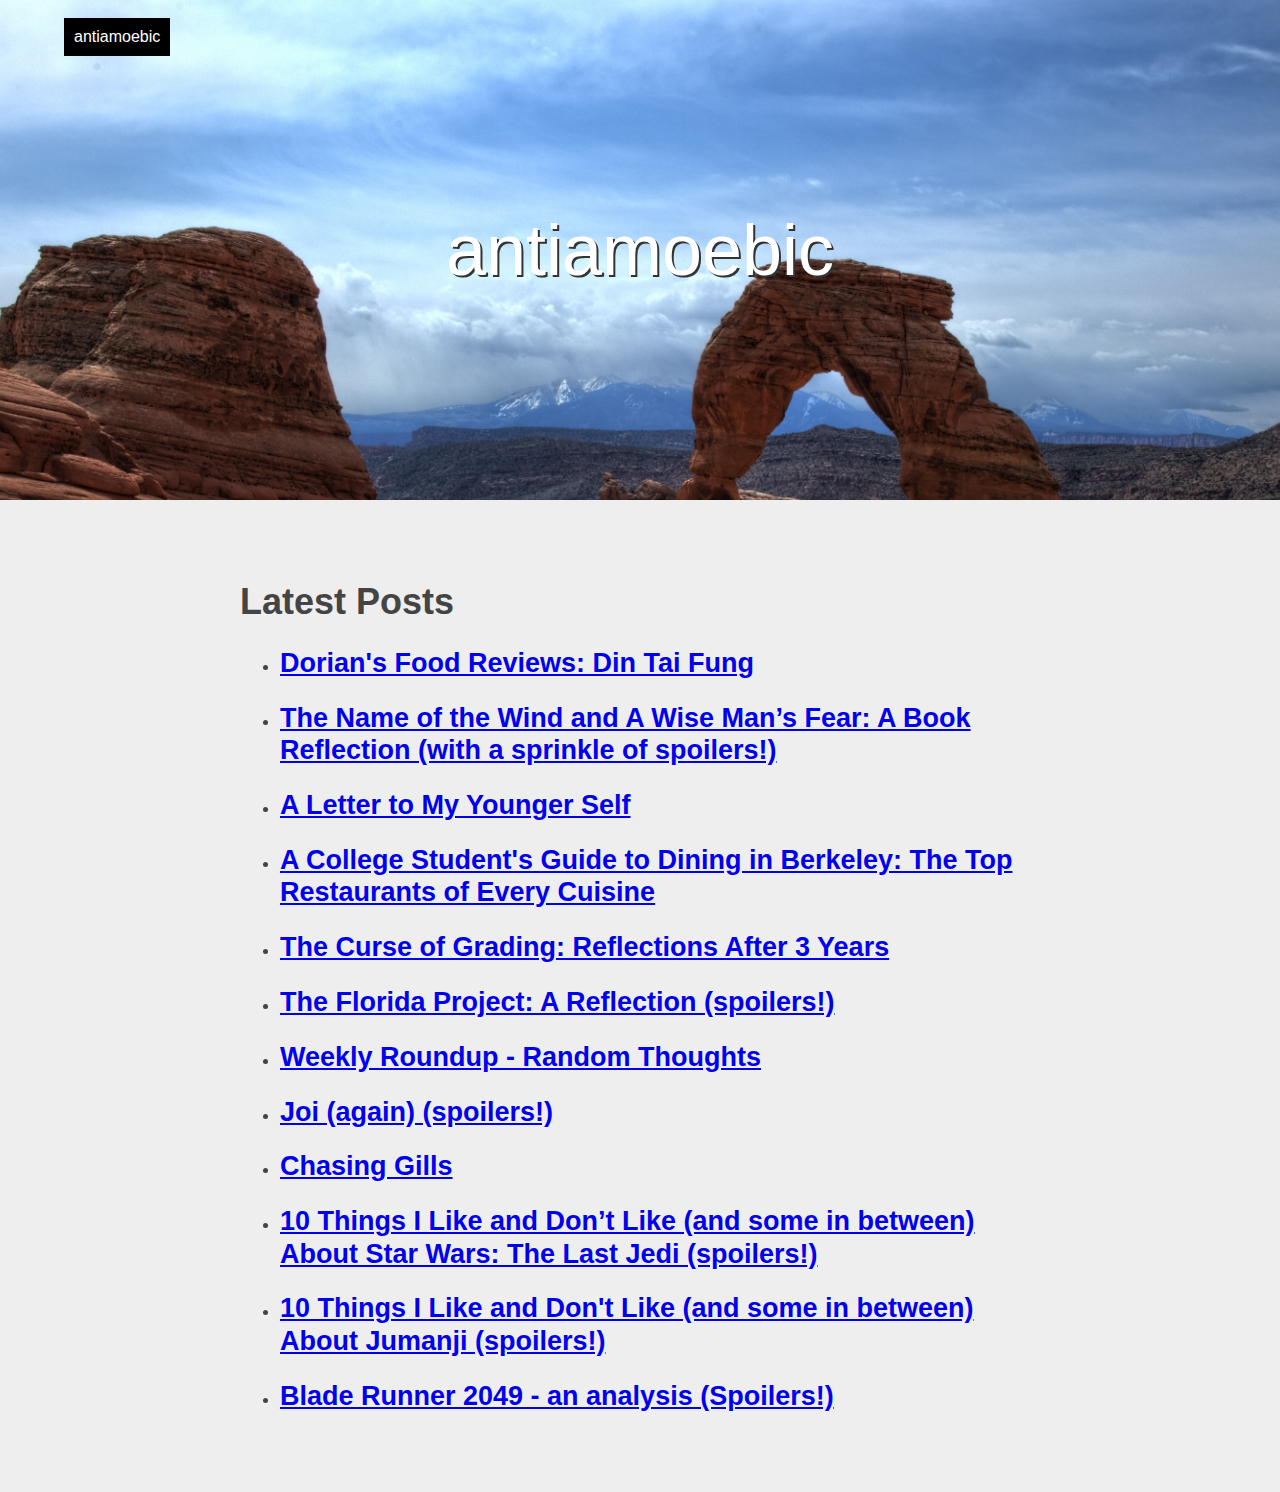
<file: _site/index.html>
<html>
<head>
    <meta name="viewport" content="width=device-width, initial-scale=1">
    <title>antiamoebic</title>
    <link rel="stylesheet" href="/assets/css/styles.css">
</head>
<body>
    
    <div id="head_img" style="background-image: url('/assets/images/delicatearch.jpg')">
    
        <div id="title">antiamoebic</div>
    </div>

    <div id="content">
        <h1> Latest Posts </h1>

<div>
  <ul>
    
      <li>
        <h2><a href="/blog/2018/12/31/dorians-food-reviews-din-tai-fung/">Dorian's Food Reviews: Din Tai Fung</a></h2>
      </li>
    
      <li>
        <h2><a href="/blog/2018/06/01/the-name-of-the-wind-and-a-wise-mans-fear-a-book-reflection-with-a-sprinkle-of-spoilers/">The Name of the Wind and A Wise Man’s Fear: A Book Reflection (with a sprinkle of spoilers!)</a></h2>
      </li>
    
      <li>
        <h2><a href="/blog/2018/05/18/a-letter-to-my-younger-self/">A Letter to My Younger Self</a></h2>
      </li>
    
      <li>
        <h2><a href="/blog/2018/04/14/a-college-students-guide-to-dining-in-berkeley-the-top-restaurants-of-every-cuisine/">A College Student's Guide to Dining in Berkeley: The Top Restaurants of Every Cuisine</a></h2>
      </li>
    
      <li>
        <h2><a href="/blog/2018/04/14/the-curse-of-grading-reflections-after-3-years/">The Curse of Grading: Reflections After 3 Years</a></h2>
      </li>
    
      <li>
        <h2><a href="/blog/2018/01/23/the-florida-project-a-reflection-spoilers/">The Florida Project: A Reflection (spoilers!)</a></h2>
      </li>
    
      <li>
        <h2><a href="/blog/2018/01/12/weekly-roundup-random-thoughts/">Weekly Roundup - Random Thoughts</a></h2>
      </li>
    
      <li>
        <h2><a href="/blog/2018/01/07/joi-again-spoilers/">Joi (again) (spoilers!)</a></h2>
      </li>
    
      <li>
        <h2><a href="/blog/2018/01/05/chasing-gills/">Chasing Gills</a></h2>
      </li>
    
      <li>
        <h2><a href="/blog/2018/01/05/10-things-i-like-and-dont-like-and-some-in-between-about-star-wars-the-last-jedi-spoilers/">10 Things I Like and Don’t Like (and some in between) About Star Wars: The Last Jedi (spoilers!)</a></h2>
      </li>
    
      <li>
        <h2><a href="/blog/2018/01/04/10-things-i-like-and-dont-like-and-some-in-between-about-jumanji-spoilers/">10 Things I Like and Don't Like (and some in between) About Jumanji (spoilers!)</a></h2>
      </li>
    
      <li>
        <h2><a href="/blog/2018/01/03/blade-runner-2049-an-analysis/">Blade Runner 2049 - an analysis (Spoilers!)</a></h2>
      </li>
    
  </ul>
</div>
    </div>

    <div id="tag"><a href="/">antiamoebic</a></div>
</body>
</html>
</file>
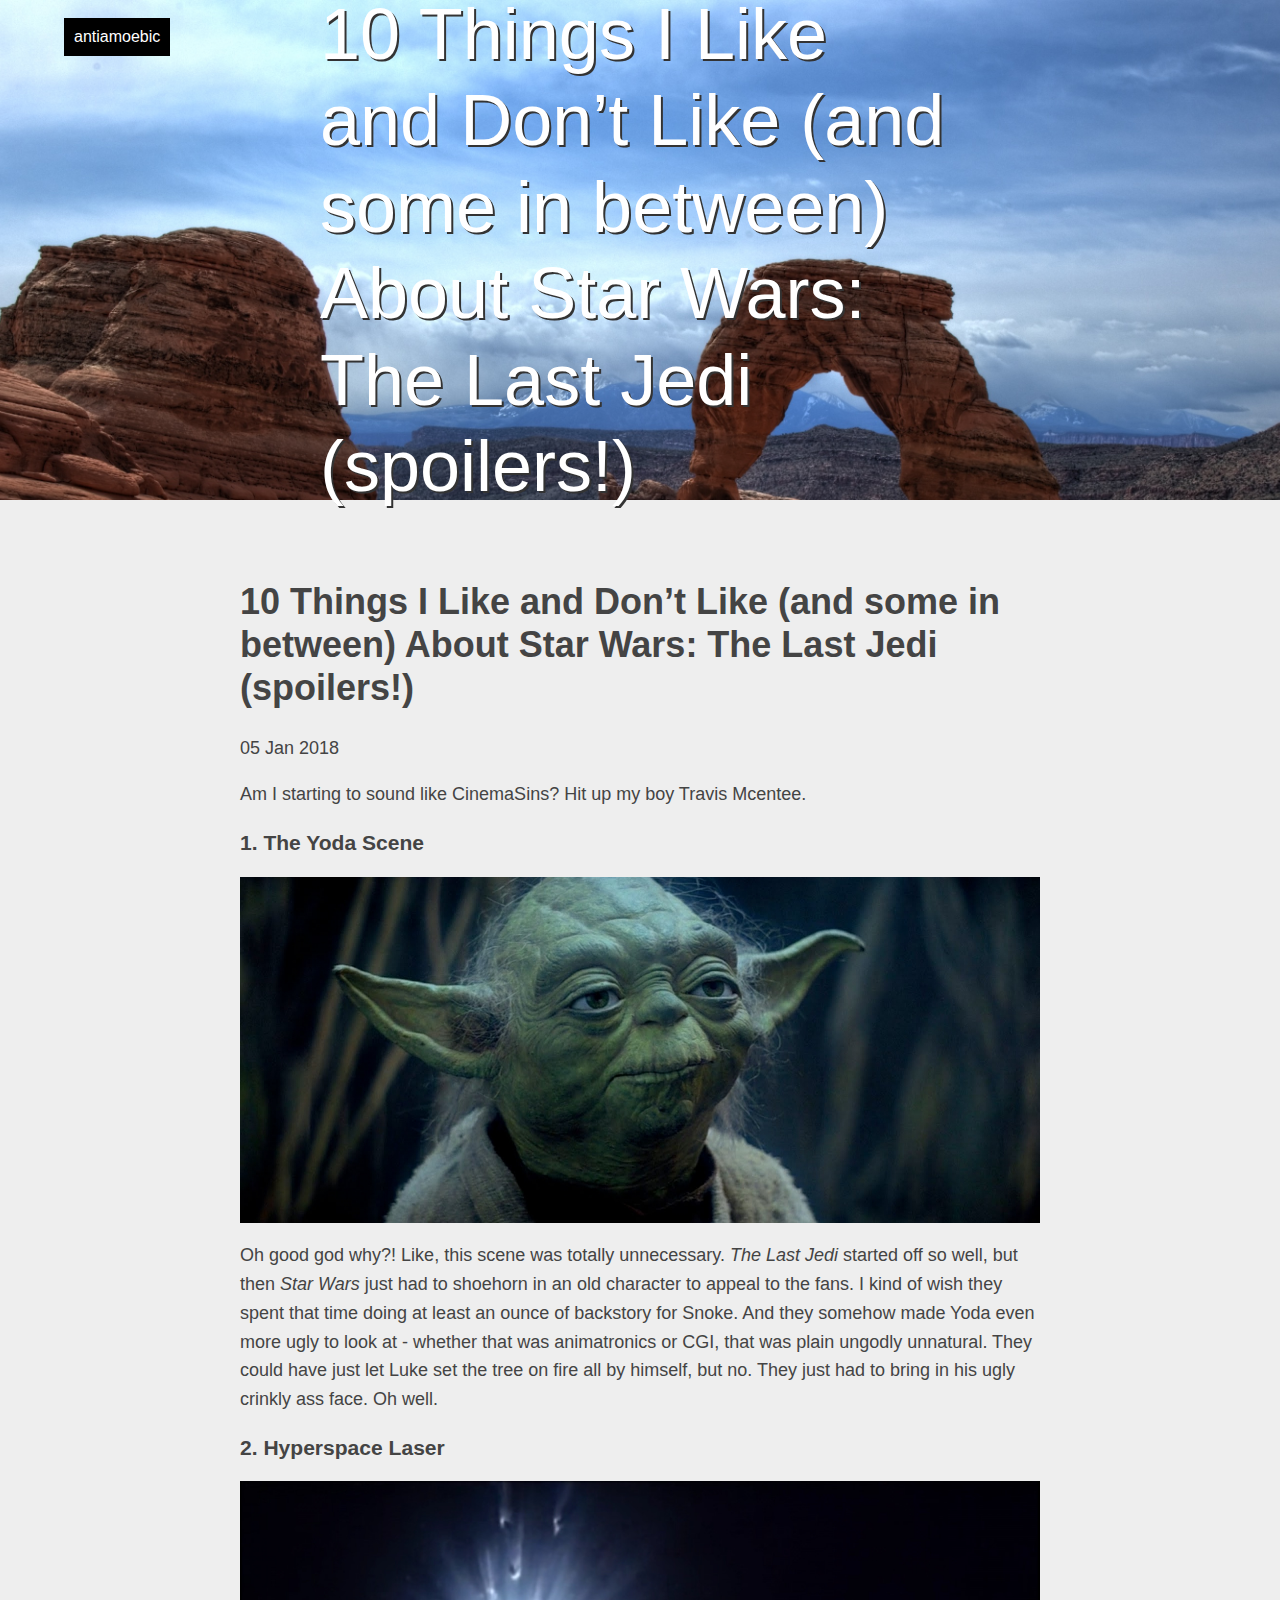
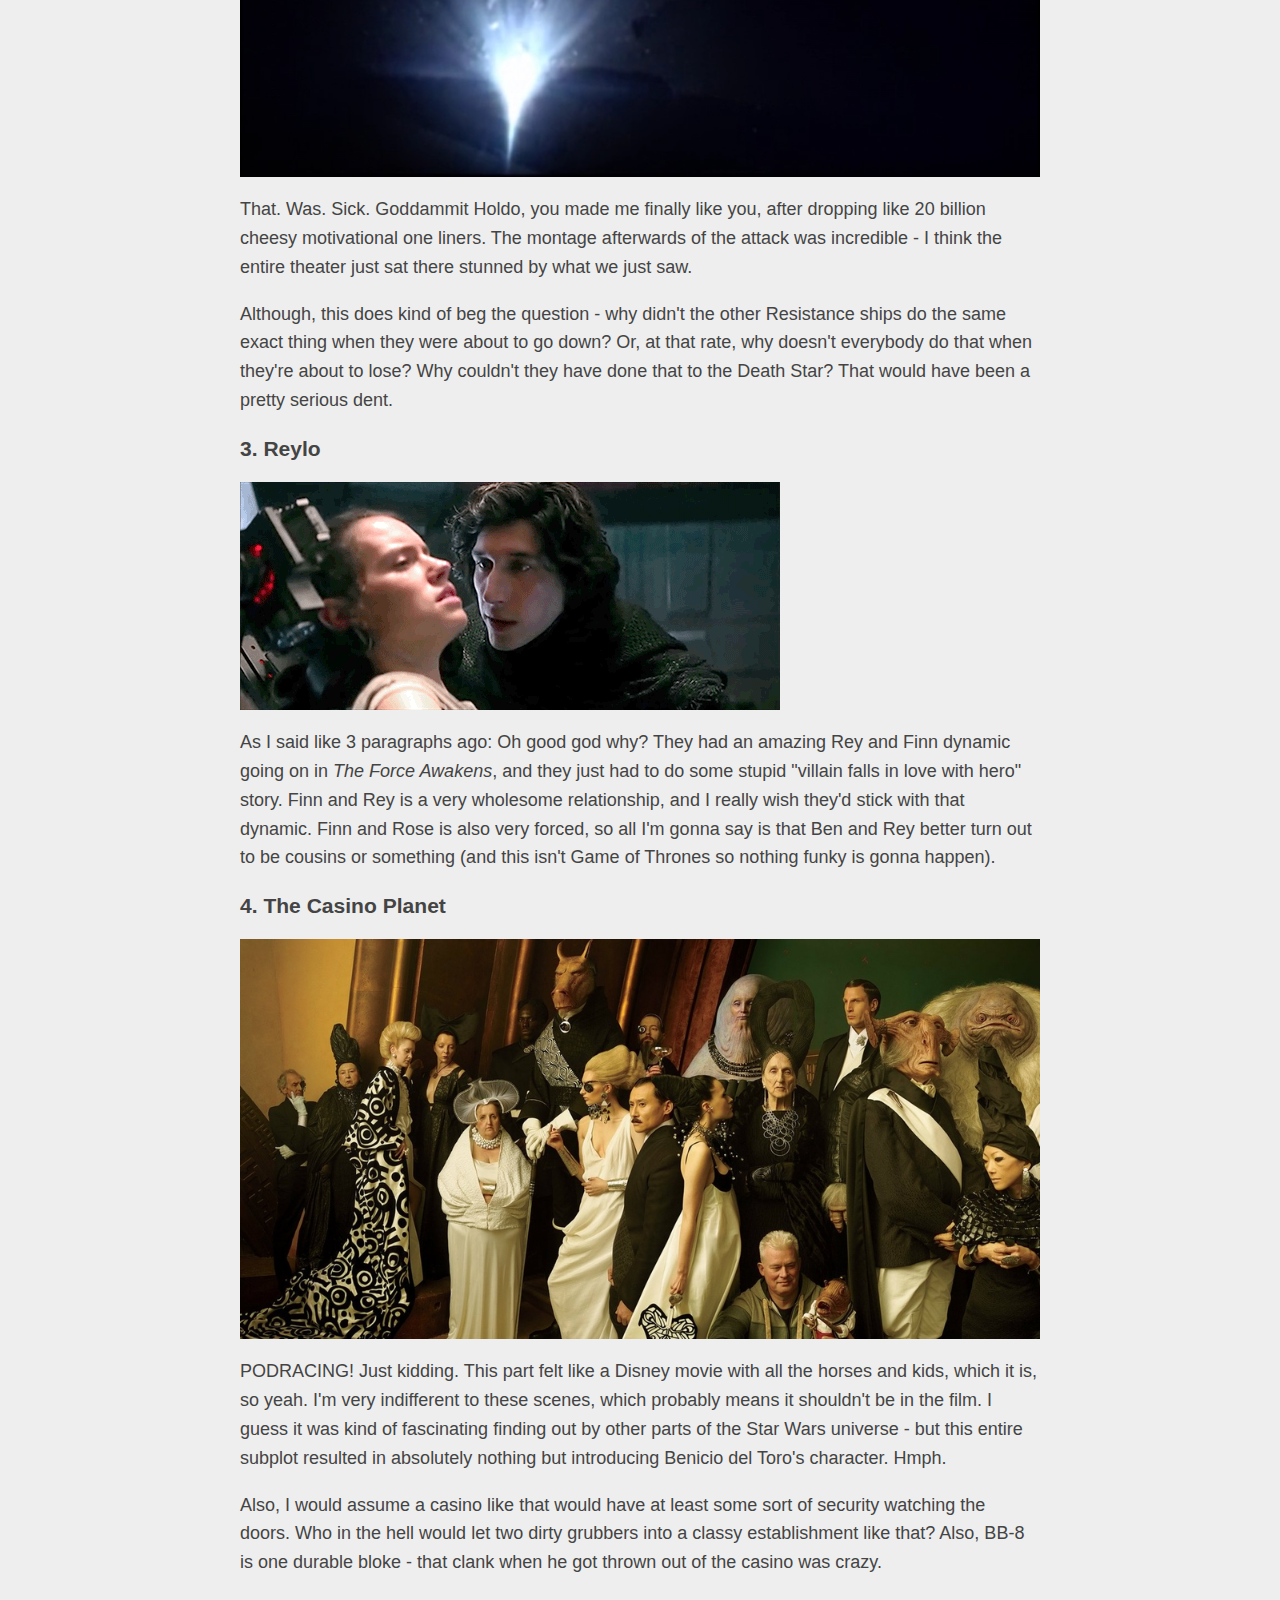
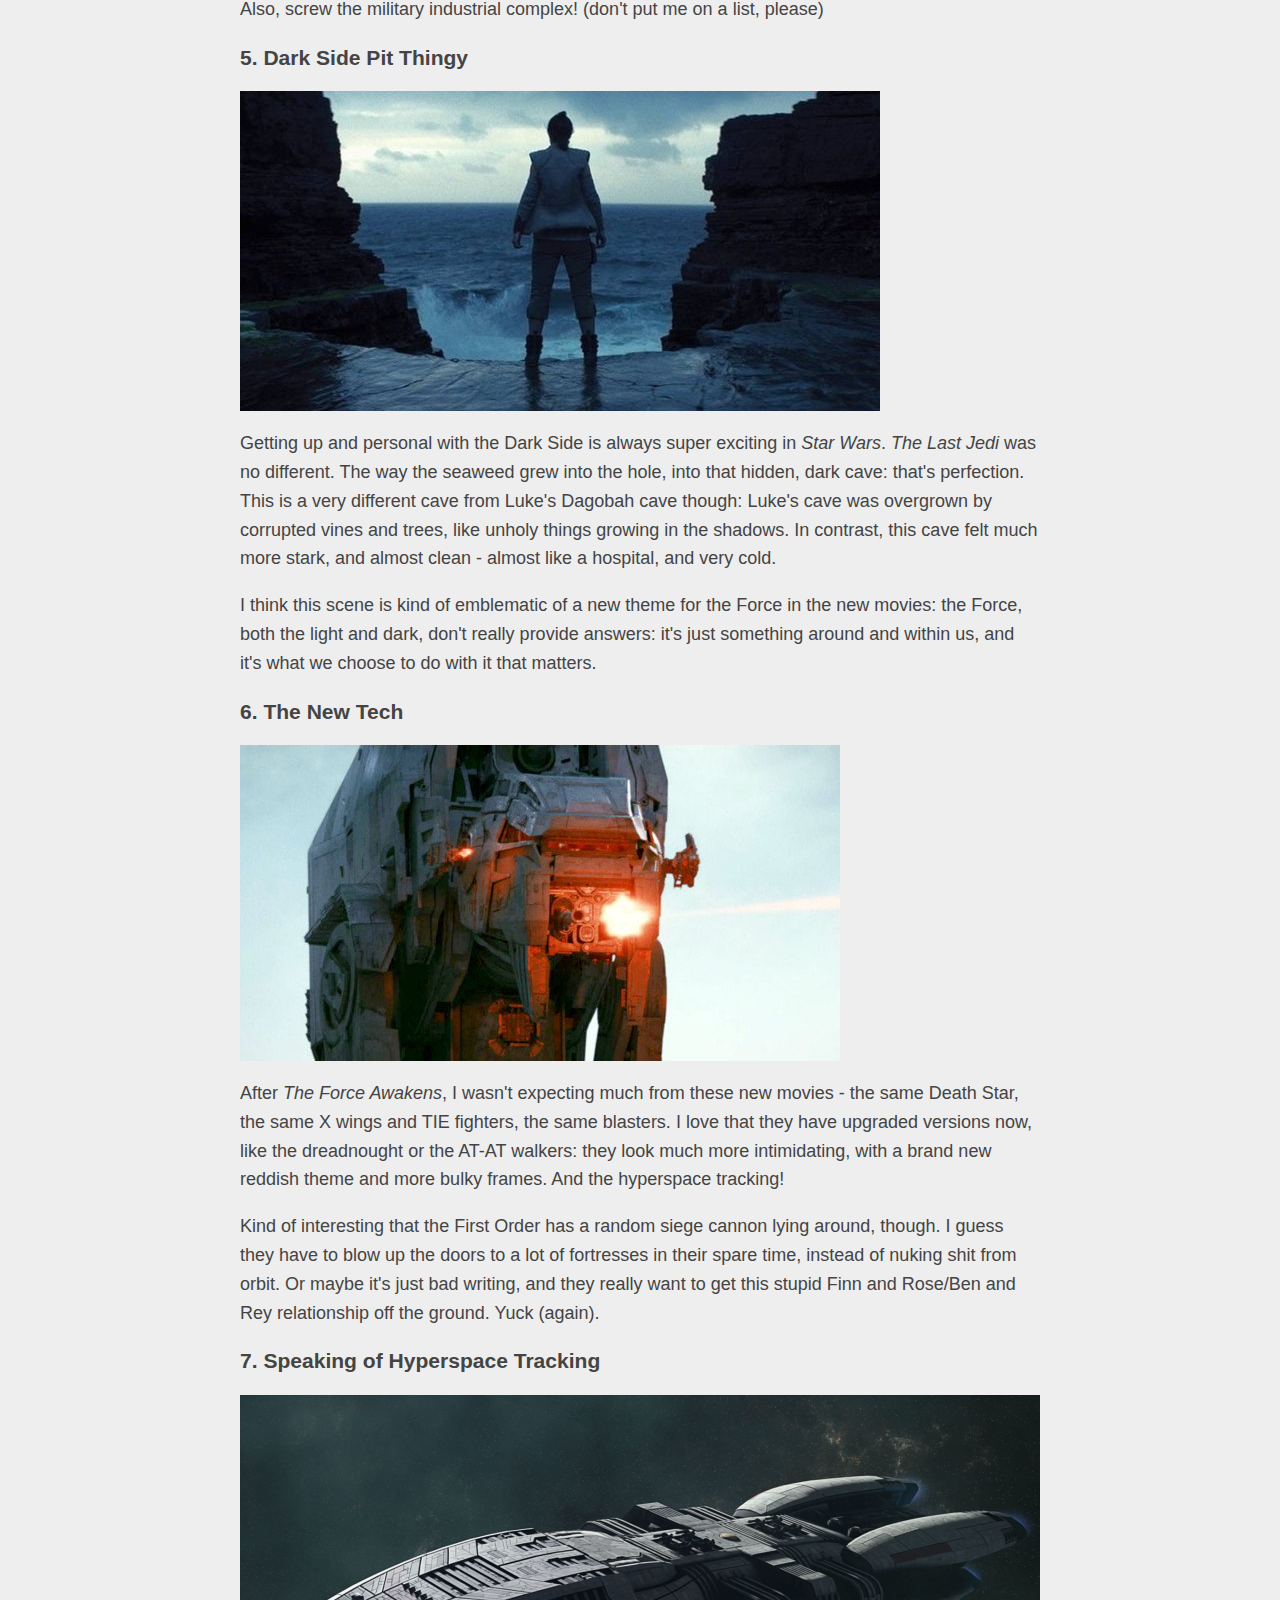
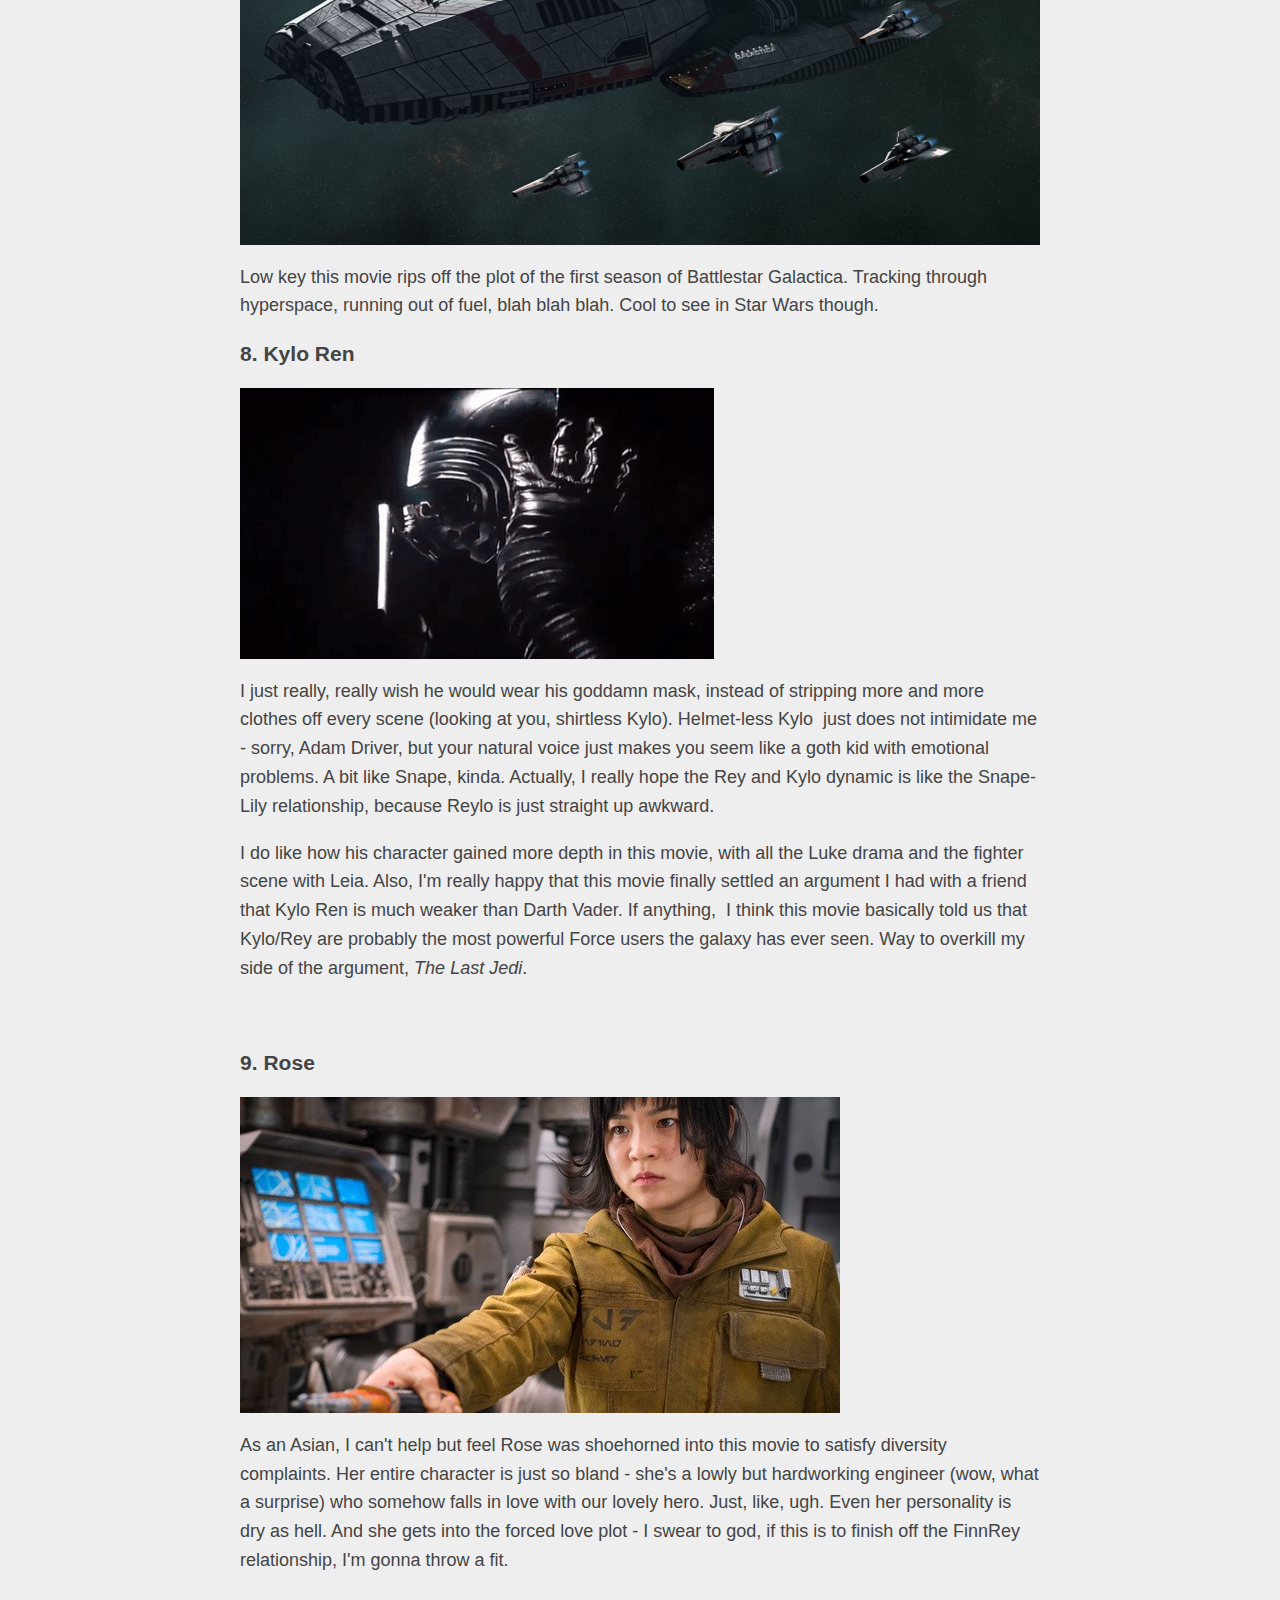
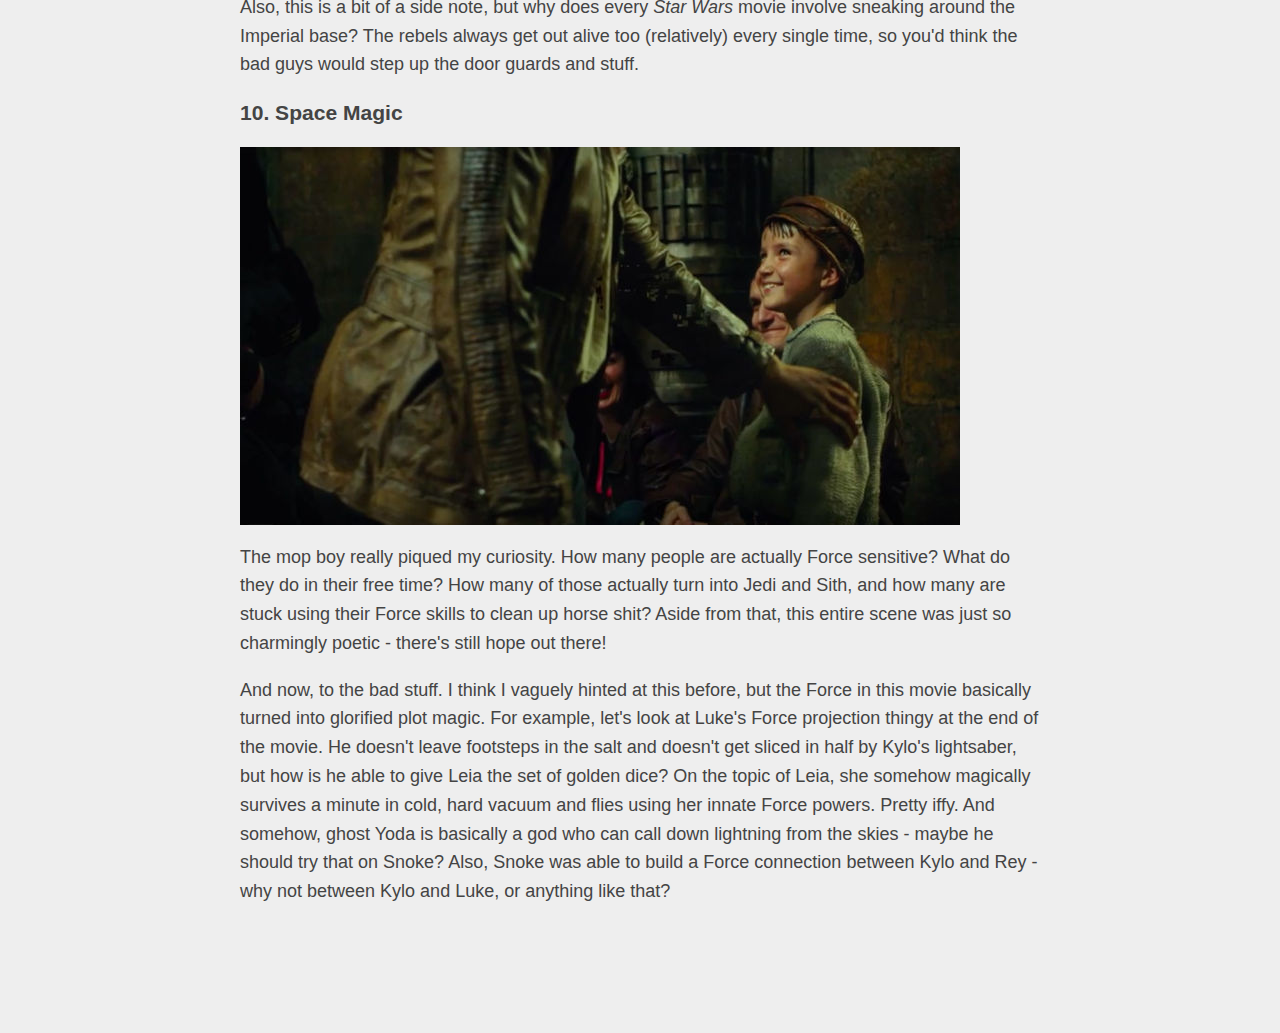
<file: _site/blog/2018/01/05/10-things-i-like-and-dont-like-and-some-in-between-about-star-wars-the-last-jedi-spoilers/index.html>
<html>
<head>
    <meta name="viewport" content="width=device-width, initial-scale=1">
    <title>10 Things I Like and Don’t Like (and some in between) About Star Wars: The Last Jedi (spoilers!)</title>
    <link rel="stylesheet" href="/assets/css/styles.css">
</head>
<body>
    
    <div id="head_img" style="background-image: url('/assets/images/delicatearch.jpg')">
    
        <div id="title">10 Things I Like and Don’t Like (and some in between) About Star Wars: The Last Jedi (spoilers!)</div>
    </div>

    <div id="content">
        <h1>10 Things I Like and Don’t Like (and some in between) About Star Wars: The Last Jedi (spoilers!)</h1>
<p>05 Jan 2018</p>

<p>Am I starting to sound like CinemaSins? Hit up my boy Travis Mcentee.</p>
<h3>1. The Yoda Scene</h3>
<p><img class="alignnone size-medium" src="/assets/blog/yoda-the-empire-strikes-back-1200x520.jpg" width="1200" height="520" /></p>
<p>Oh good god why?! Like, this scene was totally unnecessary. <em>The Last Jedi </em>started off so well, but then <em>Star Wars</em> just had to shoehorn in an old character to appeal to the fans. I kind of wish they spent that time doing at least an ounce of backstory for Snoke. And they somehow made Yoda even more ugly to look at - whether that was animatronics or CGI, that was plain ungodly unnatural. They could have just let Luke set the tree on fire all by himself, but no. They just had to bring in his ugly crinkly ass face. Oh well.</p>
<h3>2. Hyperspace Laser</h3>
<p><img class="alignnone size-medium" src="/assets/blog/cDBNqwt.jpg" width="1447" height="535" /></p>
<p>That. Was. Sick. Goddammit Holdo, you made me finally like you, after dropping like 20 billion cheesy motivational one liners. The montage afterwards of the attack was incredible - I think the entire theater just sat there stunned by what we just saw.</p>
<p>Although, this does kind of beg the question - why didn't the other Resistance ships do the same exact thing when they were about to go down? Or, at that rate, why doesn't everybody do that when they're about to lose? Why couldn't they have done that to the Death Star? That would have been a pretty serious dent.</p>
<h3>3. Reylo</h3>
<p><img class="alignnone size-medium" src="/assets/blog/tmp_Yiq0Ig_583748621eaeae54_tumblr_static_91mvy0s5oxcss840gs000o880_640_v2.gif" width="540" height="228" /></p>
<p>As I said like 3 paragraphs ago: Oh good god why? They had an amazing Rey and Finn dynamic going on in <em>The Force Awakens</em>, and they just had to do some stupid "villain falls in love with hero" story. Finn and Rey is a very wholesome relationship, and I really wish they'd stick with that dynamic. Finn and Rose is also very forced, so all I'm gonna say is that Ben and Rey better turn out to be cousins or something (and this isn't Game of Thrones so nothing funky is gonna happen).</p>
<h3>4. The Casino Planet</h3>
<p><img class="alignnone size-medium" src="/assets/blog/Canto-Bight-residents-from-Star-Wars-The-Last-Jedi.jpg" width="1000" height="500" /></p>
<p>PODRACING! Just kidding. This part felt like a Disney movie with all the horses and kids, which it is, so yeah. I'm very indifferent to these scenes, which probably means it shouldn't be in the film. I guess it was kind of fascinating finding out by other parts of the Star Wars universe - but this entire subplot resulted in absolutely nothing but introducing Benicio del Toro's character. Hmph.</p>
<p>Also, I would assume a casino like that would have at least some sort of security watching the doors. Who in the hell would let two dirty grubbers into a classy establishment like that? Also, BB-8 is one durable bloke - that clank when he got thrown out of the casino was crazy.</p>
<p>Also, screw the military industrial complex! (don't put me on a list, please)</p>
<h3>5. Dark Side Pit Thingy</h3>
<p><img class="alignnone size-medium" src="/assets/blog/star-wars-the-last-jedi-ahch-to-dark-side-cave-1067595-640x320.jpeg" width="640" height="320" /></p>
<p>Getting up and personal with the Dark Side is always super exciting in <em>Star Wars</em>. <em>The Last Jedi </em> was no different. The way the seaweed grew into the hole, into that hidden, dark cave: that's perfection. This is a very different cave from Luke's Dagobah cave though: Luke's cave was overgrown by corrupted vines and trees, like unholy things growing in the shadows. In contrast, this cave felt much more stark, and almost clean - almost like a hospital, and very cold.</p>
<p>I think this scene is kind of emblematic of a new theme for the Force in the new movies: the Force, both the light and dark, don't really provide answers: it's just something around and within us, and it's what we choose to do with it that matters.</p>
<h3>6. The New Tech</h3>
<p><img class="alignnone size-medium" src="/assets/blog/Star-Wars-Last-Jedi-At-M6-Dreadnought-Starfighter.jpg" width="600" height="316" /></p>
<p>After <em>The Force Awakens</em>, I wasn't expecting much from these new movies - the same Death Star, the same X wings and TIE fighters, the same blasters. I love that they have upgraded versions now, like the dreadnought or the AT-AT walkers: they look much more intimidating, with a brand new reddish theme and more bulky frames. And the hyperspace tracking!</p>
<p>Kind of interesting that the First Order has a random siege cannon lying around, though. I guess they have to blow up the doors to a lot of fortresses in their spare time, instead of nuking shit from orbit. Or maybe it's just bad writing, and they really want to get this stupid Finn and Rose/Ben and Rey relationship off the ground. Yuck (again).</p>
<h3>7. Speaking of Hyperspace Tracking</h3>
<p><img class="alignnone size-medium" src="/assets/blog/lekiwrpl78nqsmih8j8a.jpg" width="1600" height="900" /></p>
<p>Low key this movie rips off the plot of the first season of Battlestar Galactica. Tracking through hyperspace, running out of fuel, blah blah blah. Cool to see in Star Wars though.</p>
<h3>8. Kylo Ren</h3>
<p><img class="alignnone size-medium" src="/assets/blog/tumblr_o0n753LNid1uzytvzo1_500.gif" width="474" height="271" /></p>
<p>I just really, really wish he would wear his goddamn mask, instead of stripping more and more clothes off every scene (looking at you, shirtless Kylo). Helmet-less Kylo  just does not intimidate me - sorry, Adam Driver, but your natural voice just makes you seem like a goth kid with emotional problems. A bit like Snape, kinda. Actually, I really hope the Rey and Kylo dynamic is like the Snape-Lily relationship, because Reylo is just straight up awkward.</p>
<p>I do like how his character gained more depth in this movie, with all the Luke drama and the fighter scene with Leia. Also, I'm really happy that this movie finally settled an argument I had with a friend that Kylo Ren is much weaker than Darth Vader. If anything,  I think this movie basically told us that Kylo/Rey are probably the most powerful Force users the galaxy has ever seen. Way to overkill my side of the argument, <em>The Last Jedi</em>.</p>
<p>&nbsp;</p>
<h3>9. Rose</h3>
<p><img class="alignnone size-medium" src="/assets/blog/Star-Wars-Last-Jedi-New-Character-Photos-Rose.jpg" width="600" height="316" /></p>
<p>As an Asian, I can't help but feel Rose was shoehorned into this movie to satisfy diversity complaints. Her entire character is just so bland - she's a lowly but hardworking engineer (wow, what a surprise) who somehow falls in love with our lovely hero. Just, like, ugh. Even her personality is dry as hell. And she gets into the forced love plot - I swear to god, if this is to finish off the FinnRey relationship, I'm gonna throw a fit.</p>
<p>Also, this is a bit of a side note, but why does every <em>Star Wars </em> movie involve sneaking around the Imperial base? The rebels always get out alive too (relatively) every single time, so you'd think the bad guys would step up the door guards and stuff.</p>
<h3>10. Space Magic</h3>
<p><img class="alignnone size-medium" src="/assets/blog/temiri-blagg1-720x378.jpg" width="720" height="378" /></p>
<p>The mop boy really piqued my curiosity. How many people are actually Force sensitive? What do they do in their free time? How many of those actually turn into Jedi and Sith, and how many are stuck using their Force skills to clean up horse shit? Aside from that, this entire scene was just so charmingly poetic - there's still hope out there!</p>
<p>And now, to the bad stuff. I think I vaguely hinted at this before, but the Force in this movie basically turned into glorified plot magic. For example, let's look at Luke's Force projection thingy at the end of the movie. He doesn't leave footsteps in the salt and doesn't get sliced in half by Kylo's lightsaber, but how is he able to give Leia the set of golden dice? On the topic of Leia, she somehow magically survives a minute in cold, hard vacuum and flies using her innate Force powers. Pretty iffy. And somehow, ghost Yoda is basically a god who can call down lightning from the skies - maybe he should try that on Snoke? Also, Snoke was able to build a Force connection between Kylo and Rey - why not between Kylo and Luke, or anything like that?</p>
<p>&nbsp;</p>


    </div>

    <div id="tag"><a href="/">antiamoebic</a></div>
</body>
</html>
</file>
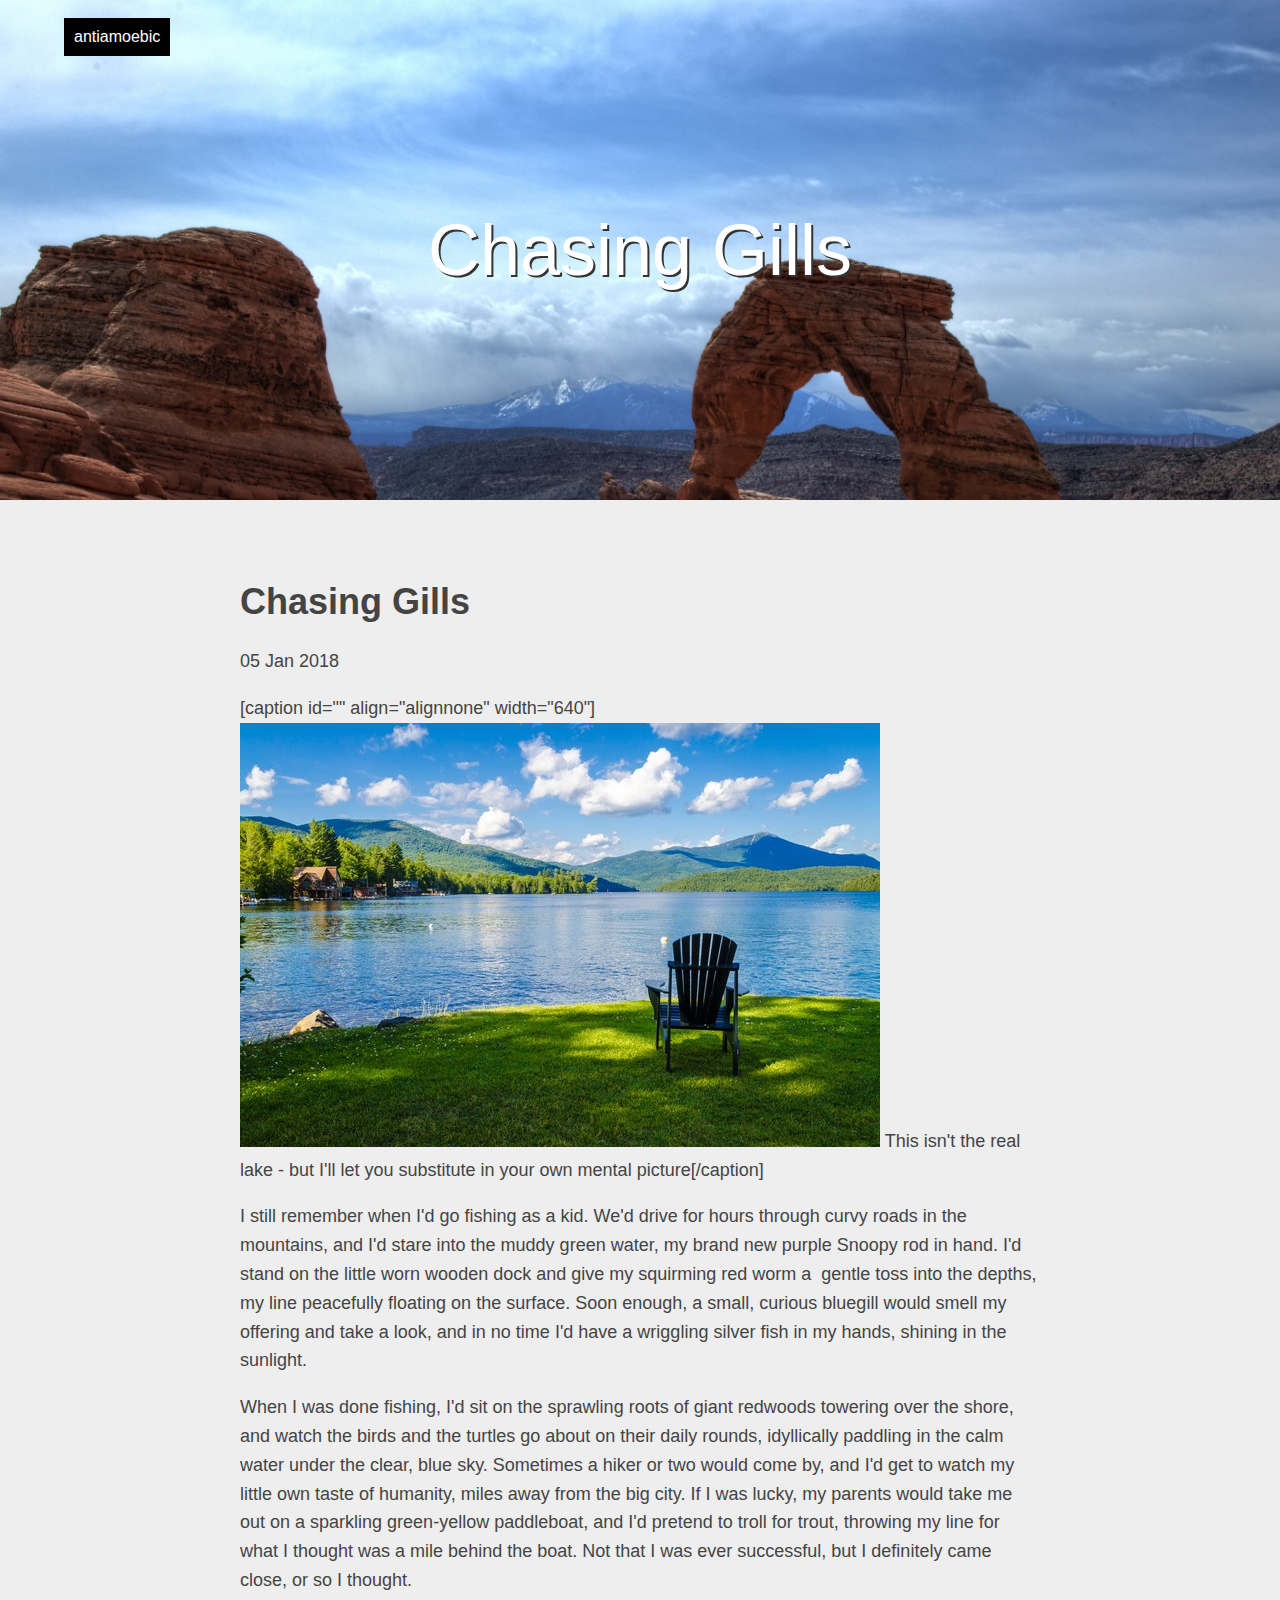
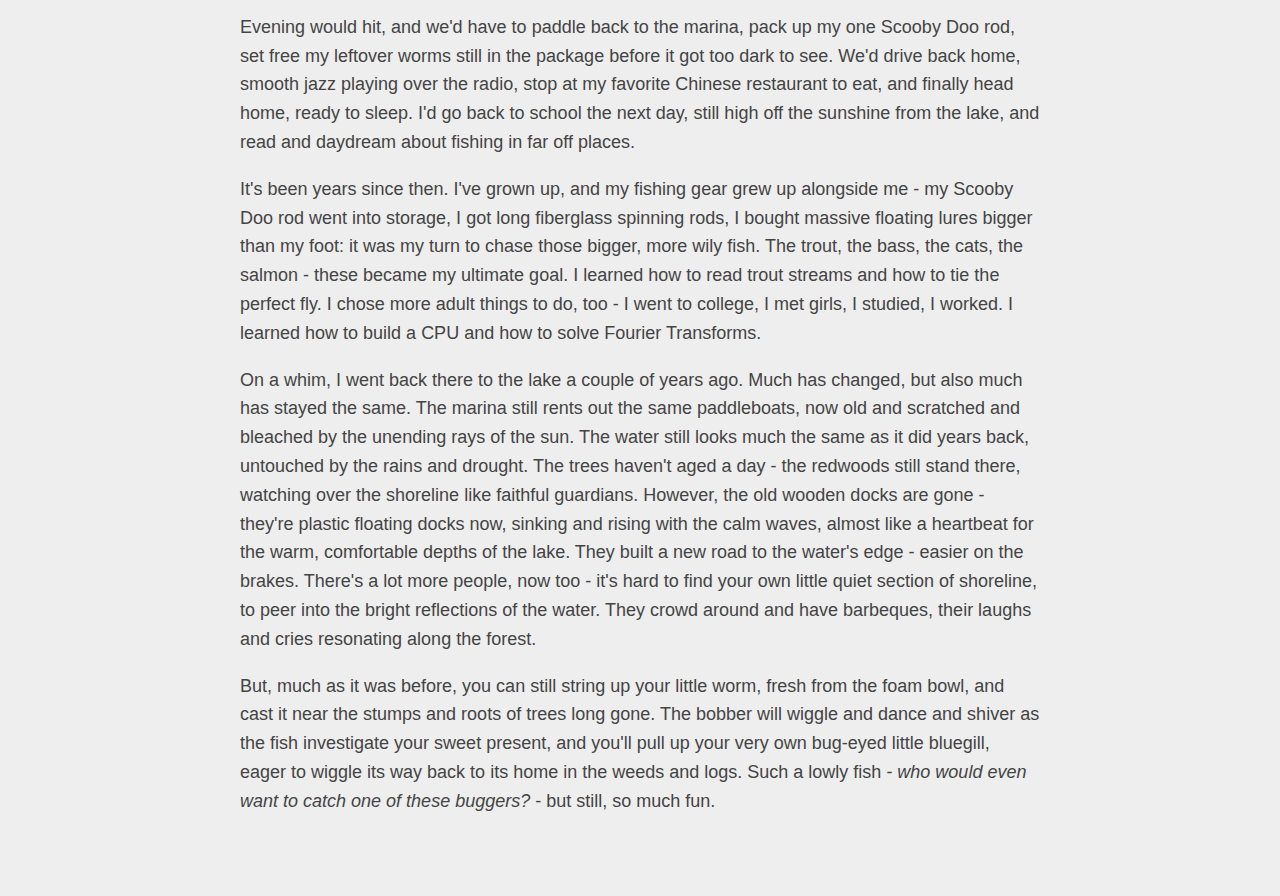
<file: _site/blog/2018/01/05/chasing-gills/index.html>
<html>
<head>
    <meta name="viewport" content="width=device-width, initial-scale=1">
    <title>Chasing Gills</title>
    <link rel="stylesheet" href="/assets/css/styles.css">
</head>
<body>
    
    <div id="head_img" style="background-image: url('/assets/images/delicatearch.jpg')">
    
        <div id="title">Chasing Gills</div>
    </div>

    <div id="content">
        <h1>Chasing Gills</h1>
<p>05 Jan 2018</p>

<p>[caption id="" align="alignnone" width="640"]<img class="size-medium" src="/assets/blog/Lake%2520Placid.jpg" width="640" height="424" /> This isn't the real lake - but I'll let you substitute in your own mental picture[/caption]</p>
<p>I still remember when I'd go fishing as a kid. We'd drive for hours through curvy roads in the mountains, and I'd stare into the muddy green water, my brand new purple Snoopy rod in hand. I'd stand on the little worn wooden dock and give my squirming red worm a  gentle toss into the depths, my line peacefully floating on the surface. Soon enough, a small, curious bluegill would smell my offering and take a look, and in no time I'd have a wriggling silver fish in my hands, shining in the sunlight.</p>
<p>When I was done fishing, I'd sit on the sprawling roots of giant redwoods towering over the shore, and watch the birds and the turtles go about on their daily rounds, idyllically paddling in the calm water under the clear, blue sky. Sometimes a hiker or two would come by, and I'd get to watch my little own taste of humanity, miles away from the big city. If I was lucky, my parents would take me out on a sparkling green-yellow paddleboat, and I'd pretend to troll for trout, throwing my line for what I thought was a mile behind the boat. Not that I was ever successful, but I definitely came close, or so I thought.</p>
<p>Evening would hit, and we'd have to paddle back to the marina, pack up my one Scooby Doo rod, set free my leftover worms still in the package before it got too dark to see. We'd drive back home, smooth jazz playing over the radio, stop at my favorite Chinese restaurant to eat, and finally head home, ready to sleep. I'd go back to school the next day, still high off the sunshine from the lake, and read and daydream about fishing in far off places.</p>
<p>It's been years since then. I've grown up, and my fishing gear grew up alongside me - my Scooby Doo rod went into storage, I got long fiberglass spinning rods, I bought massive floating lures bigger than my foot: it was my turn to chase those bigger, more wily fish. The trout, the bass, the cats, the salmon - these became my ultimate goal. I learned how to read trout streams and how to tie the perfect fly. I chose more adult things to do, too - I went to college, I met girls, I studied, I worked. I learned how to build a CPU and how to solve Fourier Transforms.</p>
<p>On a whim, I went back there to the lake a couple of years ago. Much has changed, but also much has stayed the same. The marina still rents out the same paddleboats, now old and scratched and bleached by the unending rays of the sun. The water still looks much the same as it did years back, untouched by the rains and drought. The trees haven't aged a day - the redwoods still stand there, watching over the shoreline like faithful guardians. However, the old wooden docks are gone - they're plastic floating docks now, sinking and rising with the calm waves, almost like a heartbeat for the warm, comfortable depths of the lake. They built a new road to the water's edge - easier on the brakes. There's a lot more people, now too - it's hard to find your own little quiet section of shoreline, to peer into the bright reflections of the water. They crowd around and have barbeques, their laughs and cries resonating along the forest.</p>
<p>But, much as it was before, you can still string up your little worm, fresh from the foam bowl, and cast it near the stumps and roots of trees long gone. The bobber will wiggle and dance and shiver as the fish investigate your sweet present, and you'll pull up your very own bug-eyed little bluegill, eager to wiggle its way back to its home in the weeds and logs. Such a lowly fish <em>- who would even want to catch one of these buggers? </em>- but still, so much fun.</p>


    </div>

    <div id="tag"><a href="/">antiamoebic</a></div>
</body>
</html>
</file>
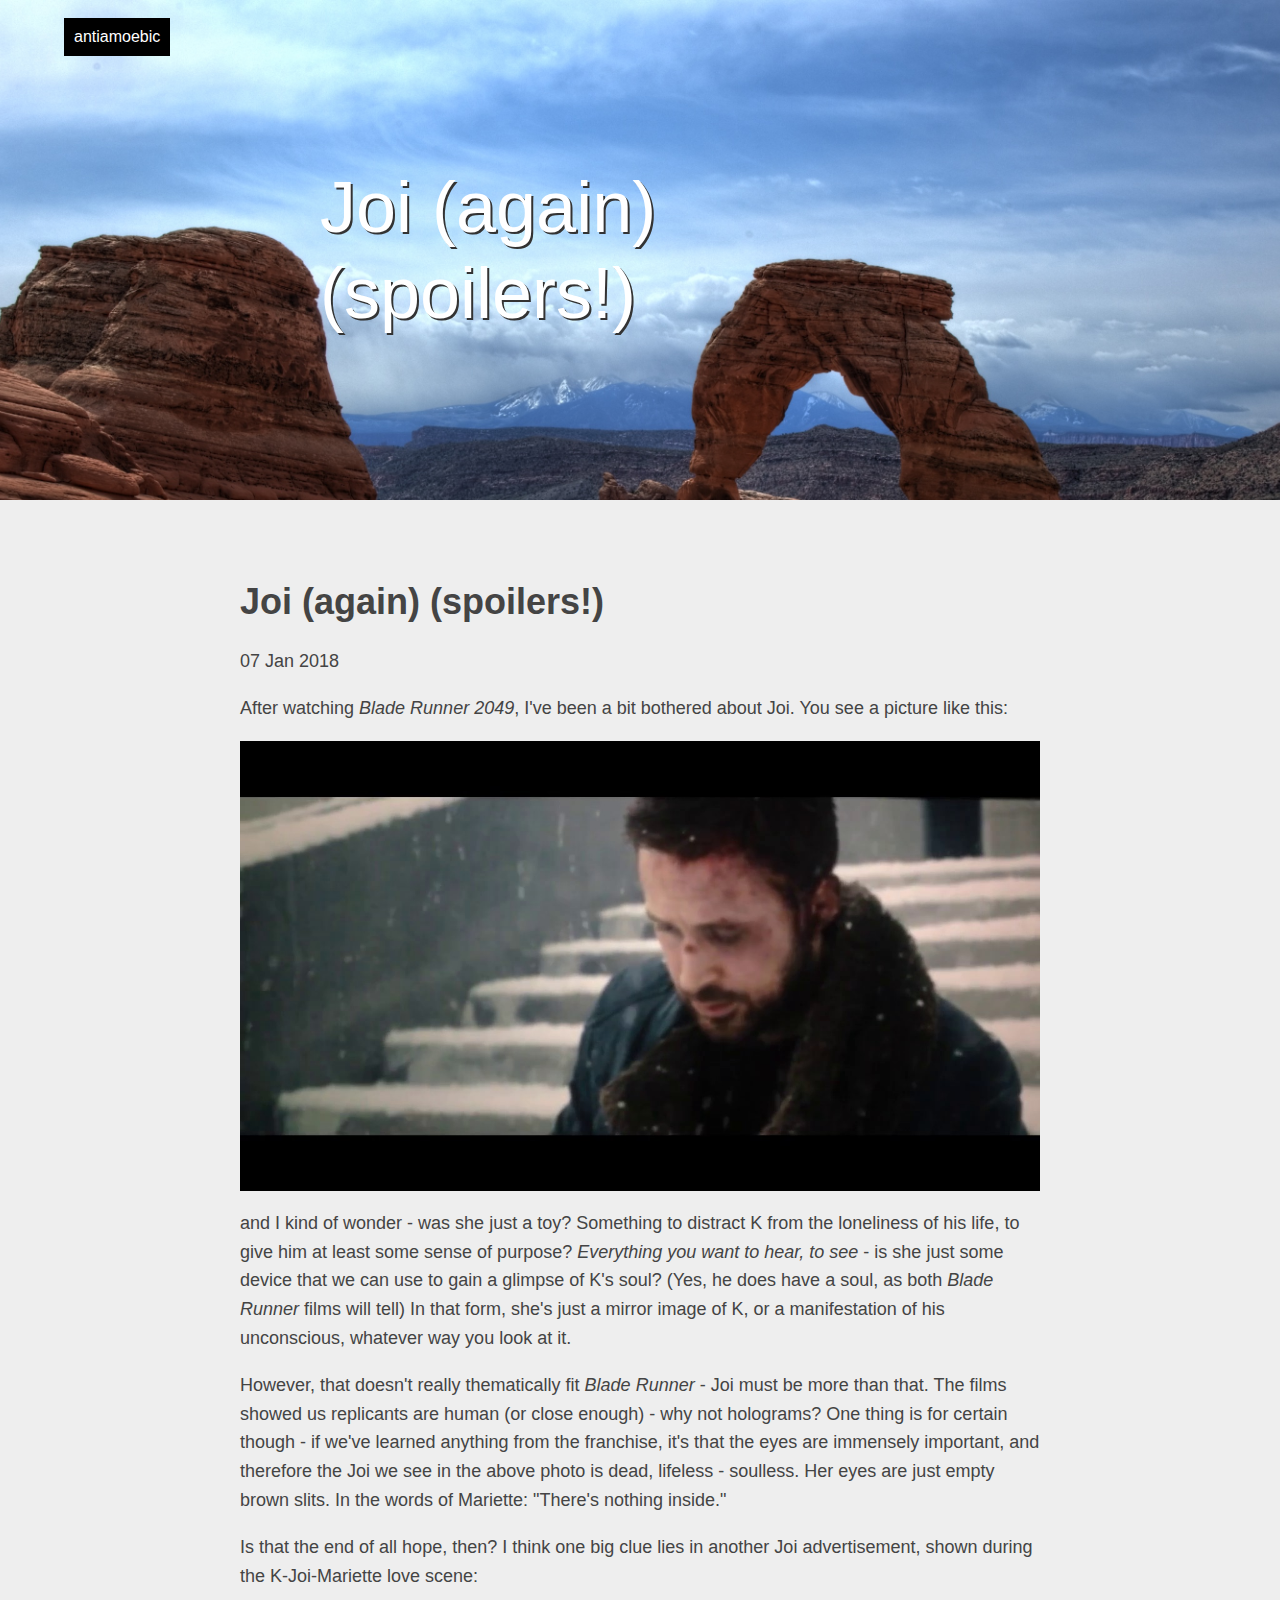
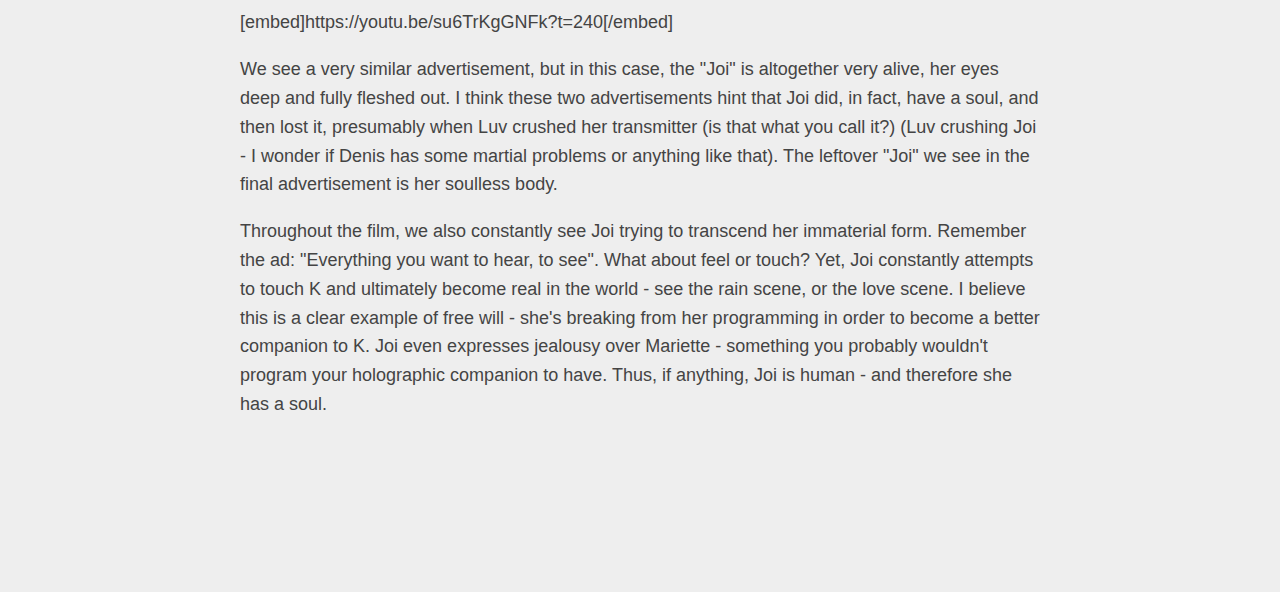
<file: _site/blog/2018/01/07/joi-again-spoilers/index.html>
<html>
<head>
    <meta name="viewport" content="width=device-width, initial-scale=1">
    <title>Joi (again) (spoilers!)</title>
    <link rel="stylesheet" href="/assets/css/styles.css">
</head>
<body>
    
    <div id="head_img" style="background-image: url('/assets/images/delicatearch.jpg')">
    
        <div id="title">Joi (again) (spoilers!)</div>
    </div>

    <div id="content">
        <h1>Joi (again) (spoilers!)</h1>
<p>07 Jan 2018</p>

<p>After watching <em>Blade Runner 2049</em>, I've been a bit bothered about Joi. You see a picture like this:</p>
<p><img class="alignnone size-medium" src="/assets/blog/maxresdefault.jpg" width="1280" height="720" /></p>
<p>and I kind of wonder - was she just a toy? Something to distract K from the loneliness of his life, to give him at least some sense of purpose? <em>Everything you want to hear, to see</em> - is she just some device that we can use to gain a glimpse of K's soul? (Yes, he does have a soul, as both <em>Blade Runner </em>films will tell) In that form, she's just a mirror image of K, or a manifestation of his unconscious, whatever way you look at it.</p>
<p>However, that doesn't really thematically fit <em>Blade Runner </em>- Joi must be more than that. The films showed us replicants are human (or close enough) - why not holograms? One thing is for certain though - if we've learned anything from the franchise, it's that the eyes are immensely important, and therefore the Joi we see in the above photo is dead, lifeless - soulless. Her eyes are just empty brown slits. In the words of Mariette: "There's nothing inside."</p>
<p>Is that the end of all hope, then? I think one big clue lies in another Joi advertisement, shown during the K-Joi-Mariette love scene:</p>
<p>[embed]https://youtu.be/su6TrKgGNFk?t=240[/embed]</p>
<p>We see a very similar advertisement, but in this case, the "Joi" is altogether very alive, her eyes deep and fully fleshed out. I think these two advertisements hint that Joi did, in fact, have a soul, and then lost it, presumably when Luv crushed her transmitter (is that what you call it?) (Luv crushing Joi - I wonder if Denis has some martial problems or anything like that). The leftover "Joi" we see in the final advertisement is her soulless body.</p>
<p>Throughout the film, we also constantly see Joi trying to transcend her immaterial form. Remember the ad: "Everything you want to hear, to see". What about feel or touch? Yet, Joi constantly attempts to touch K and ultimately become real in the world - see the rain scene, or the love scene. I believe this is a clear example of free will - she's breaking from her programming in order to become a better companion to K. Joi even expresses jealousy over Mariette - something you probably wouldn't program your holographic companion to have. Thus, if anything, Joi is human - and therefore she has a soul.</p>
<p>&nbsp;</p>
<p>&nbsp;</p>


    </div>

    <div id="tag"><a href="/">antiamoebic</a></div>
</body>
</html>
</file>
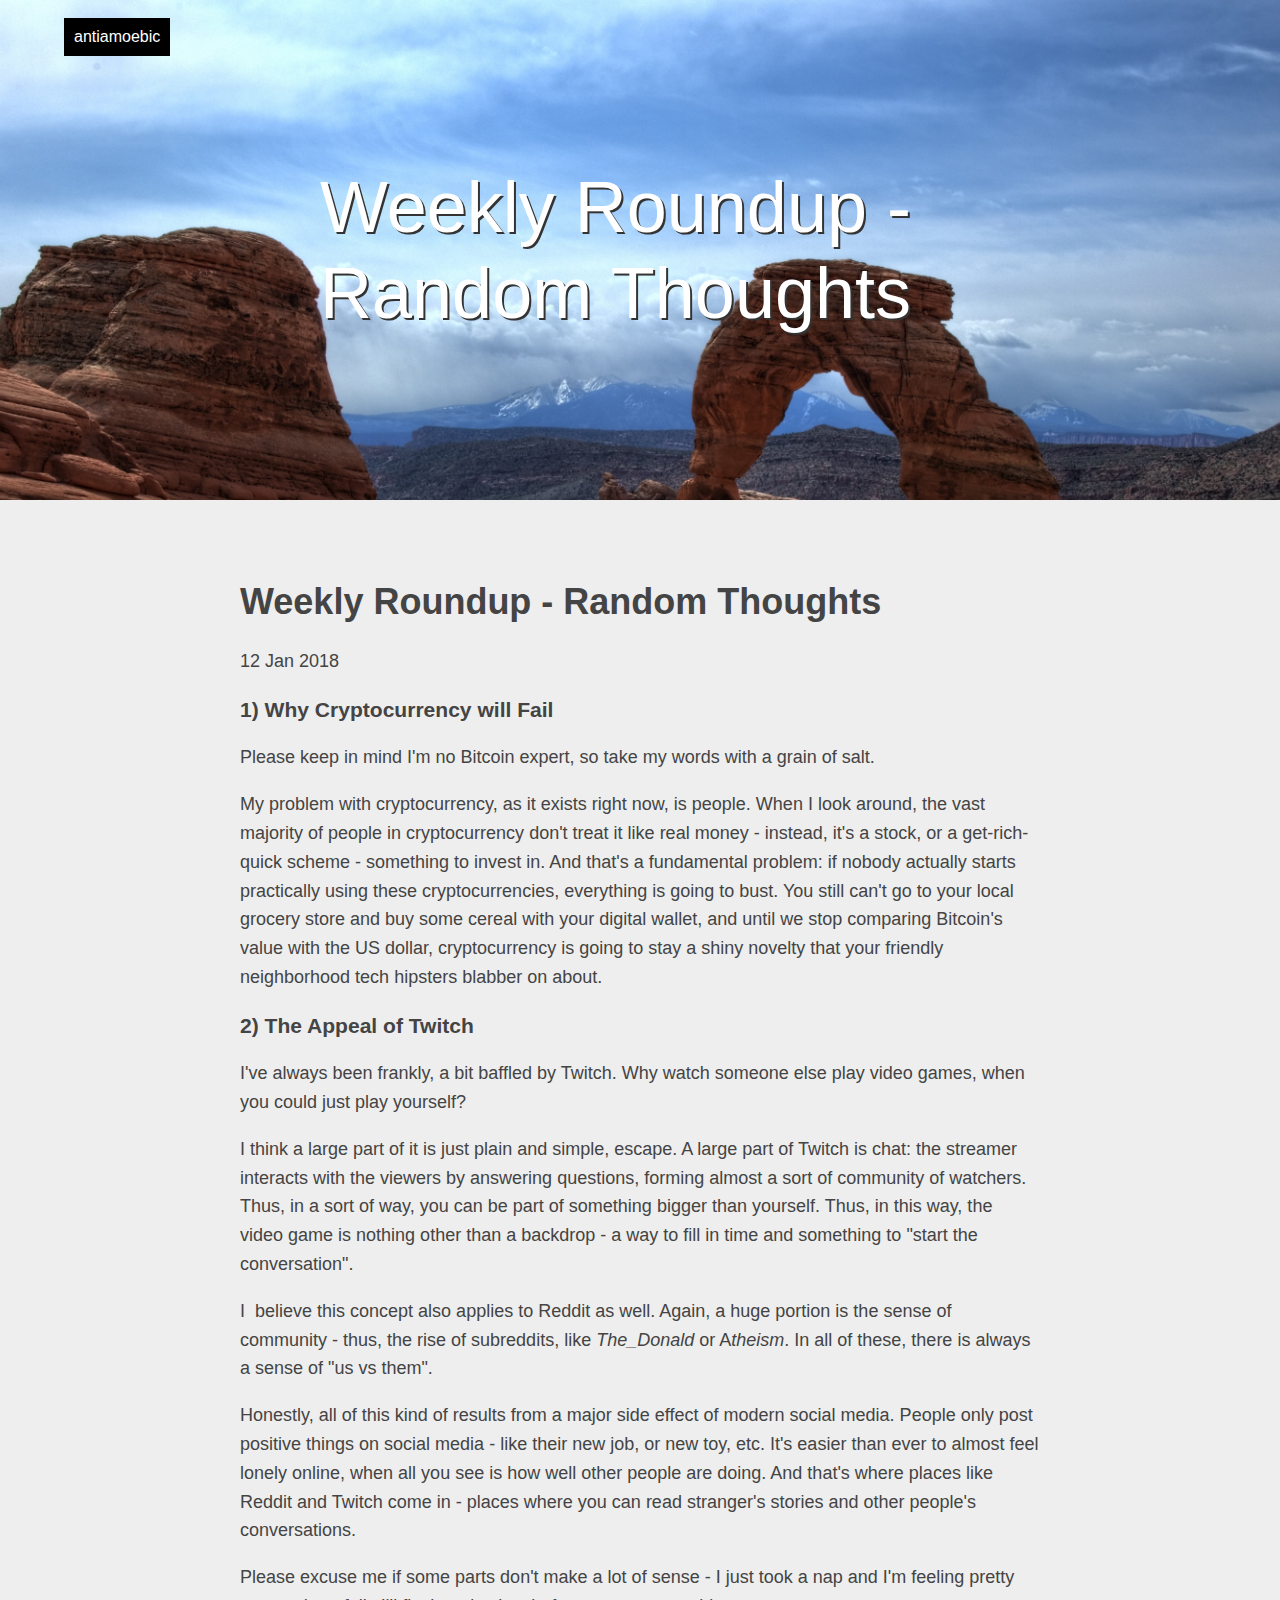
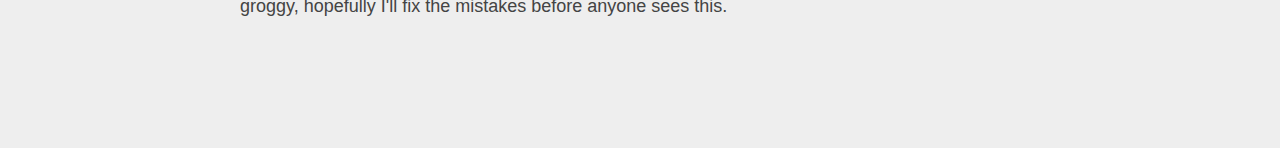
<file: _site/blog/2018/01/12/weekly-roundup-random-thoughts/index.html>
<html>
<head>
    <meta name="viewport" content="width=device-width, initial-scale=1">
    <title>Weekly Roundup - Random Thoughts</title>
    <link rel="stylesheet" href="/assets/css/styles.css">
</head>
<body>
    
    <div id="head_img" style="background-image: url('/assets/images/delicatearch.jpg')">
    
        <div id="title">Weekly Roundup - Random Thoughts</div>
    </div>

    <div id="content">
        <h1>Weekly Roundup - Random Thoughts</h1>
<p>12 Jan 2018</p>

<h3>1) Why Cryptocurrency will Fail</h3>
<p>Please keep in mind I'm no Bitcoin expert, so take my words with a grain of salt.</p>
<p>My problem with cryptocurrency, as it exists right now, is people. When I look around, the vast majority of people in cryptocurrency don't treat it like real money - instead, it's a stock, or a get-rich-quick scheme - something to invest in. And that's a fundamental problem: if nobody actually starts practically using these cryptocurrencies, everything is going to bust. You still can't go to your local grocery store and buy some cereal with your digital wallet, and until we stop comparing Bitcoin's value with the US dollar, cryptocurrency is going to stay a shiny novelty that your friendly neighborhood tech hipsters blabber on about.</p>
<h3>2) The Appeal of Twitch</h3>
<p>I've always been frankly, a bit baffled by Twitch. Why watch someone else play video games, when you could just play yourself?</p>
<p>I think a large part of it is just plain and simple, escape. A large part of Twitch is chat: the streamer interacts with the viewers by answering questions, forming almost a sort of community of watchers. Thus, in a sort of way, you can be part of something bigger than yourself. Thus, in this way, the video game is nothing other than a backdrop - a way to fill in time and something to "start the conversation".</p>
<p>I  believe this concept also applies to Reddit as well. Again, a huge portion is the sense of community - thus, the rise of subreddits, like <em>The_Donald </em>or A<em>theism</em>. In all of these, there is always a sense of "us vs them".</p>
<p>Honestly, all of this kind of results from a major side effect of modern social media. People only post positive things on social media - like their new job, or new toy, etc. It's easier than ever to almost feel lonely online, when all you see is how well other people are doing. And that's where places like Reddit and Twitch come in - places where you can read stranger's stories and other people's conversations.</p>
<p>Please excuse me if some parts don't make a lot of sense - I just took a nap and I'm feeling pretty groggy, hopefully I'll fix the mistakes before anyone sees this.</p>
<p>&nbsp;</p>


    </div>

    <div id="tag"><a href="/">antiamoebic</a></div>
</body>
</html>
</file>
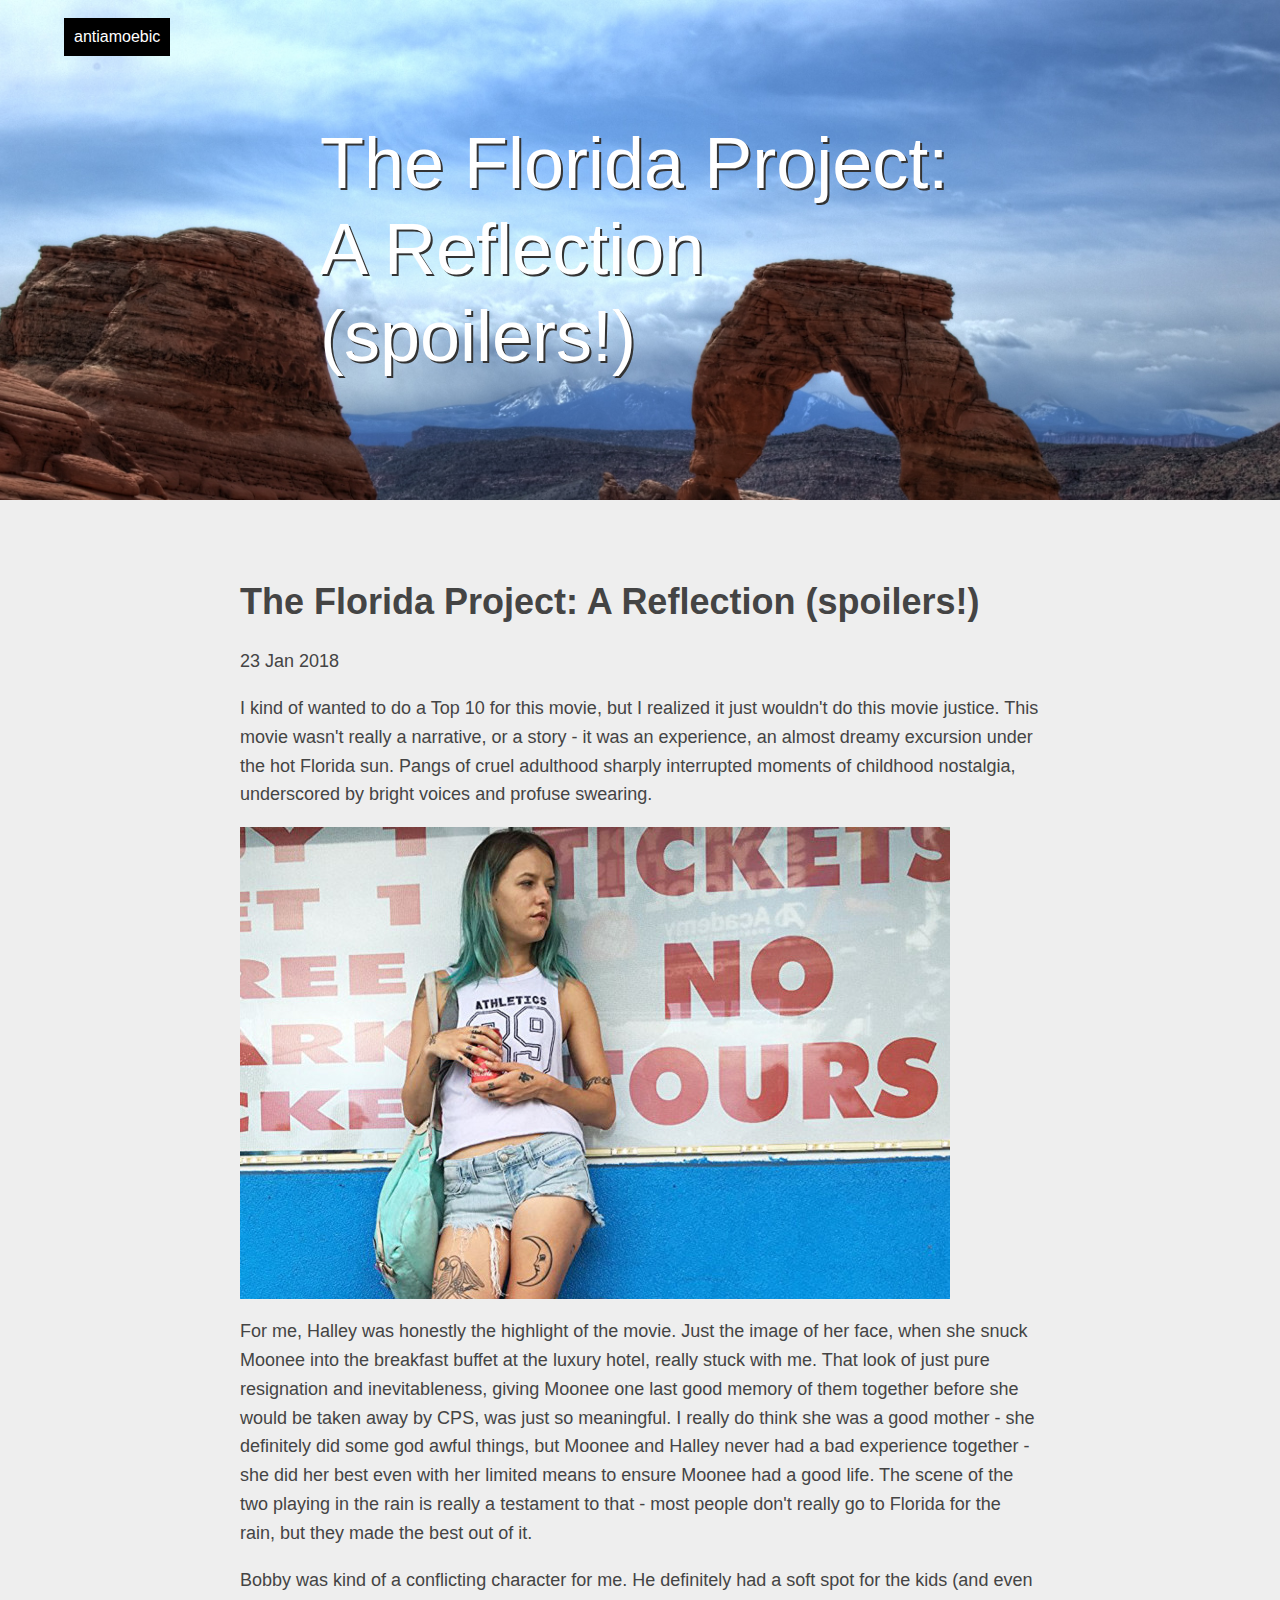
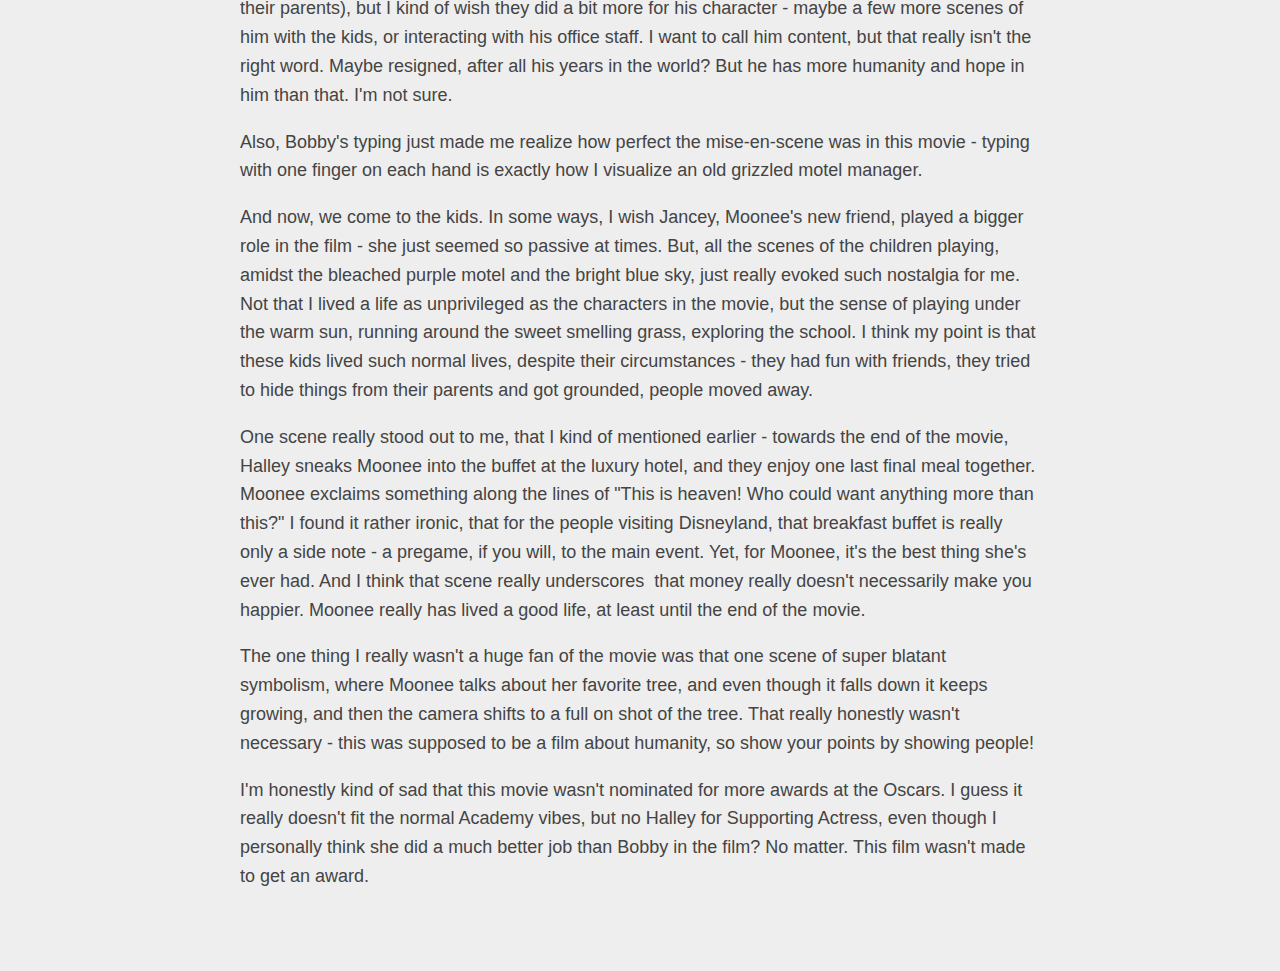
<file: _site/blog/2018/01/23/the-florida-project-a-reflection-spoilers/index.html>
<html>
<head>
    <meta name="viewport" content="width=device-width, initial-scale=1">
    <title>The Florida Project: A Reflection (spoilers!)</title>
    <link rel="stylesheet" href="/assets/css/styles.css">
</head>
<body>
    
    <div id="head_img" style="background-image: url('/assets/images/delicatearch.jpg')">
    
        <div id="title">The Florida Project: A Reflection (spoilers!)</div>
    </div>

    <div id="content">
        <h1>The Florida Project: A Reflection (spoilers!)</h1>
<p>23 Jan 2018</p>

<p>I kind of wanted to do a Top 10 for this movie, but I realized it just wouldn't do this movie justice. This movie wasn't really a narrative, or a story - it was an experience, an almost dreamy excursion under the hot Florida sun. Pangs of cruel adulthood sharply interrupted moments of childhood nostalgia, underscored by bright voices and profuse swearing.</p>
<p><img class="alignnone size-medium" src="/assets/blog/11-the-florida-project-bria-vinaite.w710.h473.jpg" width="710" height="472" /></p>
<p>For me, Halley was honestly the highlight of the movie. Just the image of her face, when she snuck Moonee into the breakfast buffet at the luxury hotel, really stuck with me. That look of just pure resignation and inevitableness, giving Moonee one last good memory of them together before she would be taken away by CPS, was just so meaningful. I really do think she was a good mother - she definitely did some god awful things, but Moonee and Halley never had a bad experience together - she did her best even with her limited means to ensure Moonee had a good life. The scene of the two playing in the rain is really a testament to that - most people don't really go to Florida for the rain, but they made the best out of it.</p>
<p>Bobby was kind of a conflicting character for me. He definitely had a soft spot for the kids (and even their parents), but I kind of wish they did a bit more for his character - maybe a few more scenes of him with the kids, or interacting with his office staff. I want to call him content, but that really isn't the right word. Maybe resigned, after all his years in the world? But he has more humanity and hope in him than that. I'm not sure.</p>
<p>Also, Bobby's typing just made me realize how perfect the mise-en-scene was in this movie - typing with one finger on each hand is exactly how I visualize an old grizzled motel manager.</p>
<p>And now, we come to the kids. In some ways, I wish Jancey, Moonee's new friend, played a bigger role in the film - she just seemed so passive at times. But, all the scenes of the children playing, amidst the bleached purple motel and the bright blue sky, just really evoked such nostalgia for me. Not that I lived a life as unprivileged as the characters in the movie, but the sense of playing under the warm sun, running around the sweet smelling grass, exploring the school. I think my point is that these kids lived such normal lives, despite their circumstances - they had fun with friends, they tried to hide things from their parents and got grounded, people moved away.</p>
<p>One scene really stood out to me, that I kind of mentioned earlier - towards the end of the movie, Halley sneaks Moonee into the buffet at the luxury hotel, and they enjoy one last final meal together. Moonee exclaims something along the lines of "This is heaven! Who could want anything more than this?" I found it rather ironic, that for the people visiting Disneyland, that breakfast buffet is really only a side note - a pregame, if you will, to the main event. Yet, for Moonee, it's the best thing she's ever had. And I think that scene really underscores  that money really doesn't necessarily make you happier. Moonee really has lived a good life, at least until the end of the movie.</p>
<p>The one thing I really wasn't a huge fan of the movie was that one scene of super blatant symbolism, where Moonee talks about her favorite tree, and even though it falls down it keeps growing, and then the camera shifts to a full on shot of the tree. That really honestly wasn't necessary - this was supposed to be a film about humanity, so show your points by showing people!</p>
<p>I'm honestly kind of sad that this movie wasn't nominated for more awards at the Oscars. I guess it really doesn't fit the normal Academy vibes, but no Halley for Supporting Actress, even though I personally think she did a much better job than Bobby in the film? No matter. This film wasn't made to get an award.</p>


    </div>

    <div id="tag"><a href="/">antiamoebic</a></div>
</body>
</html>
</file>
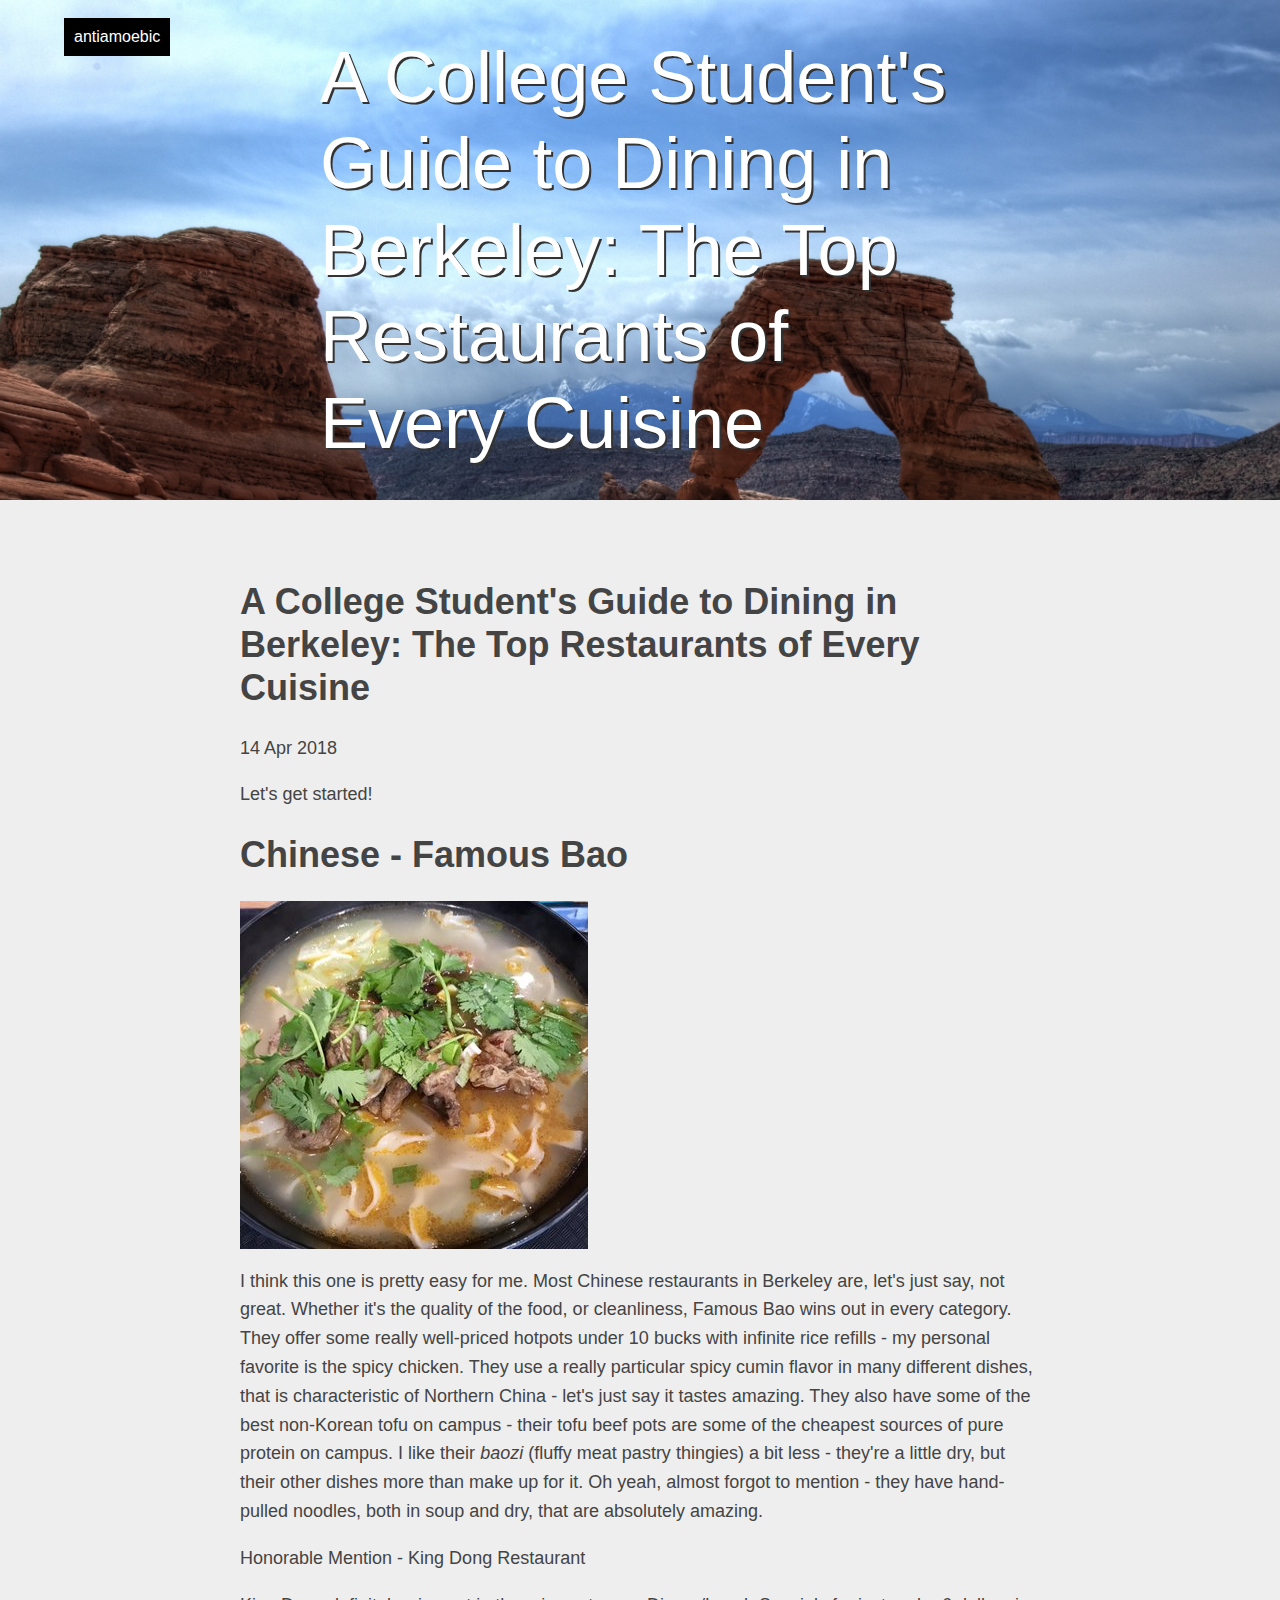
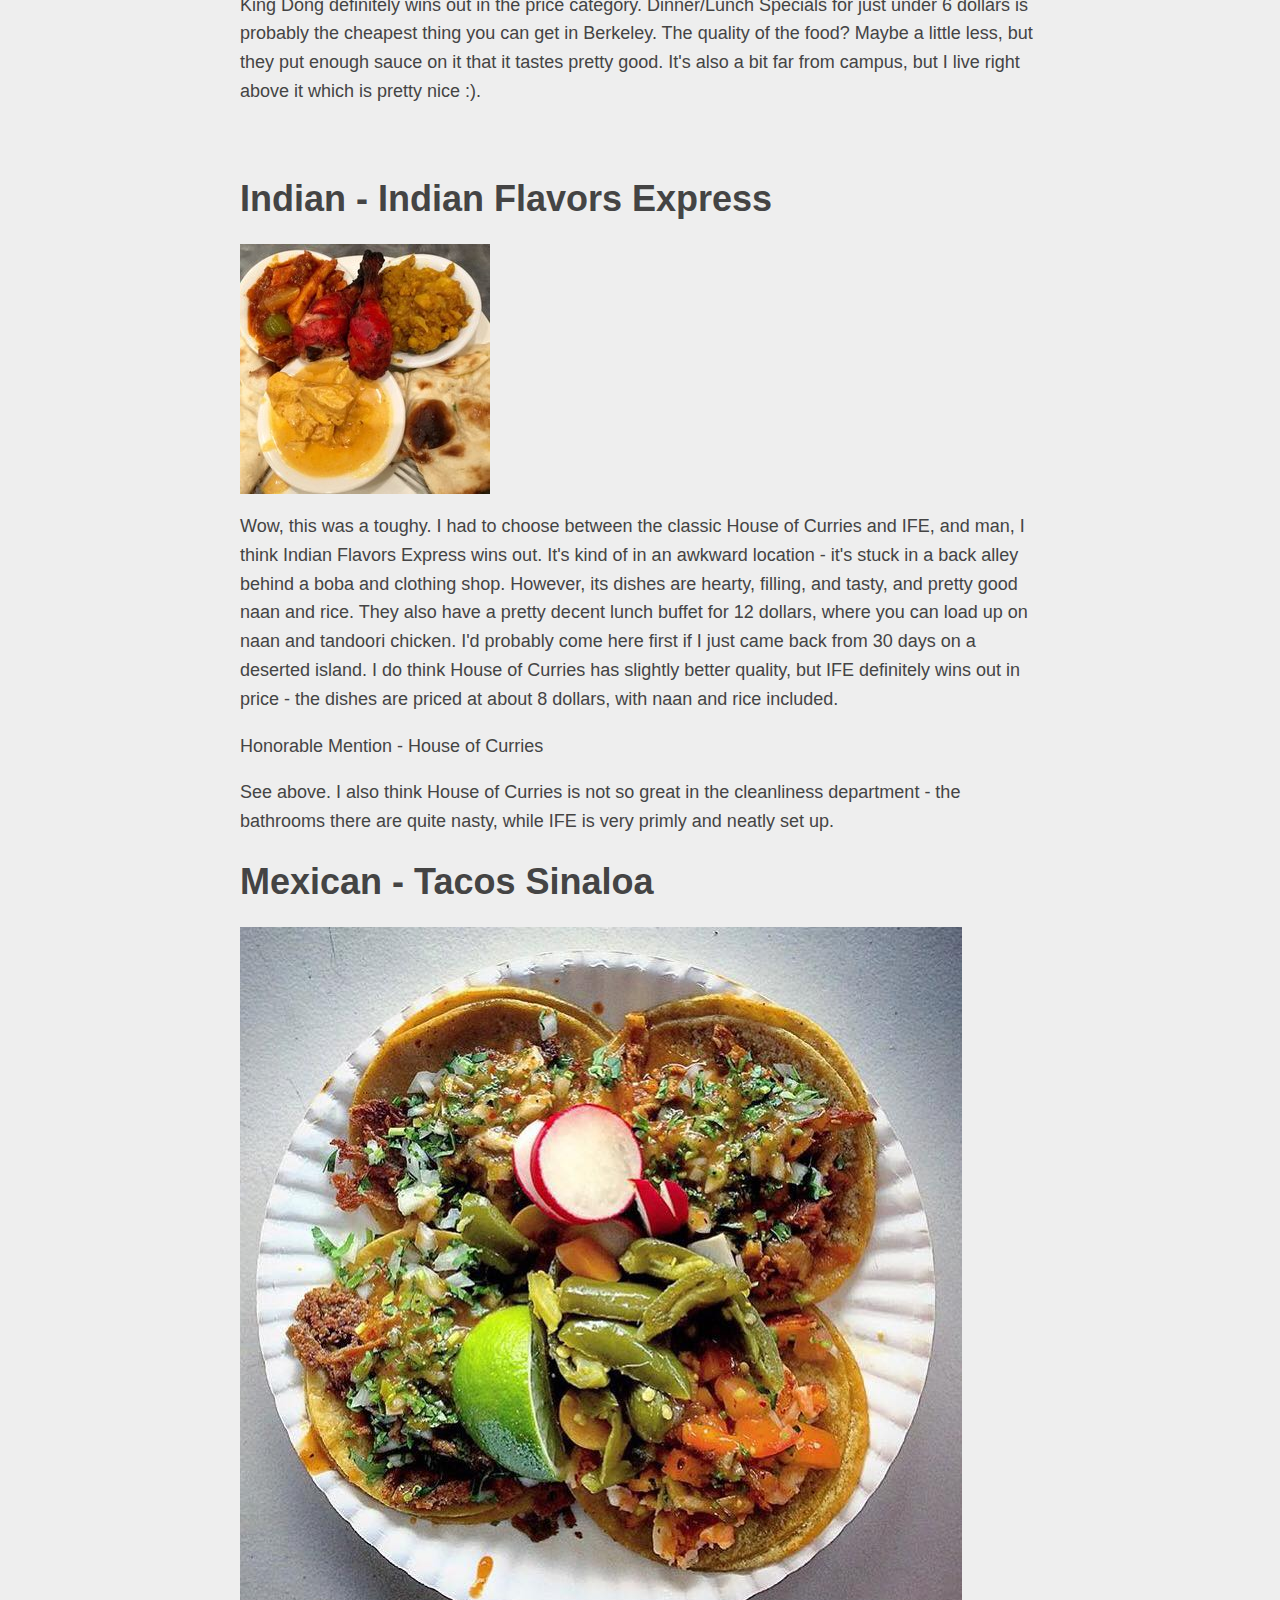
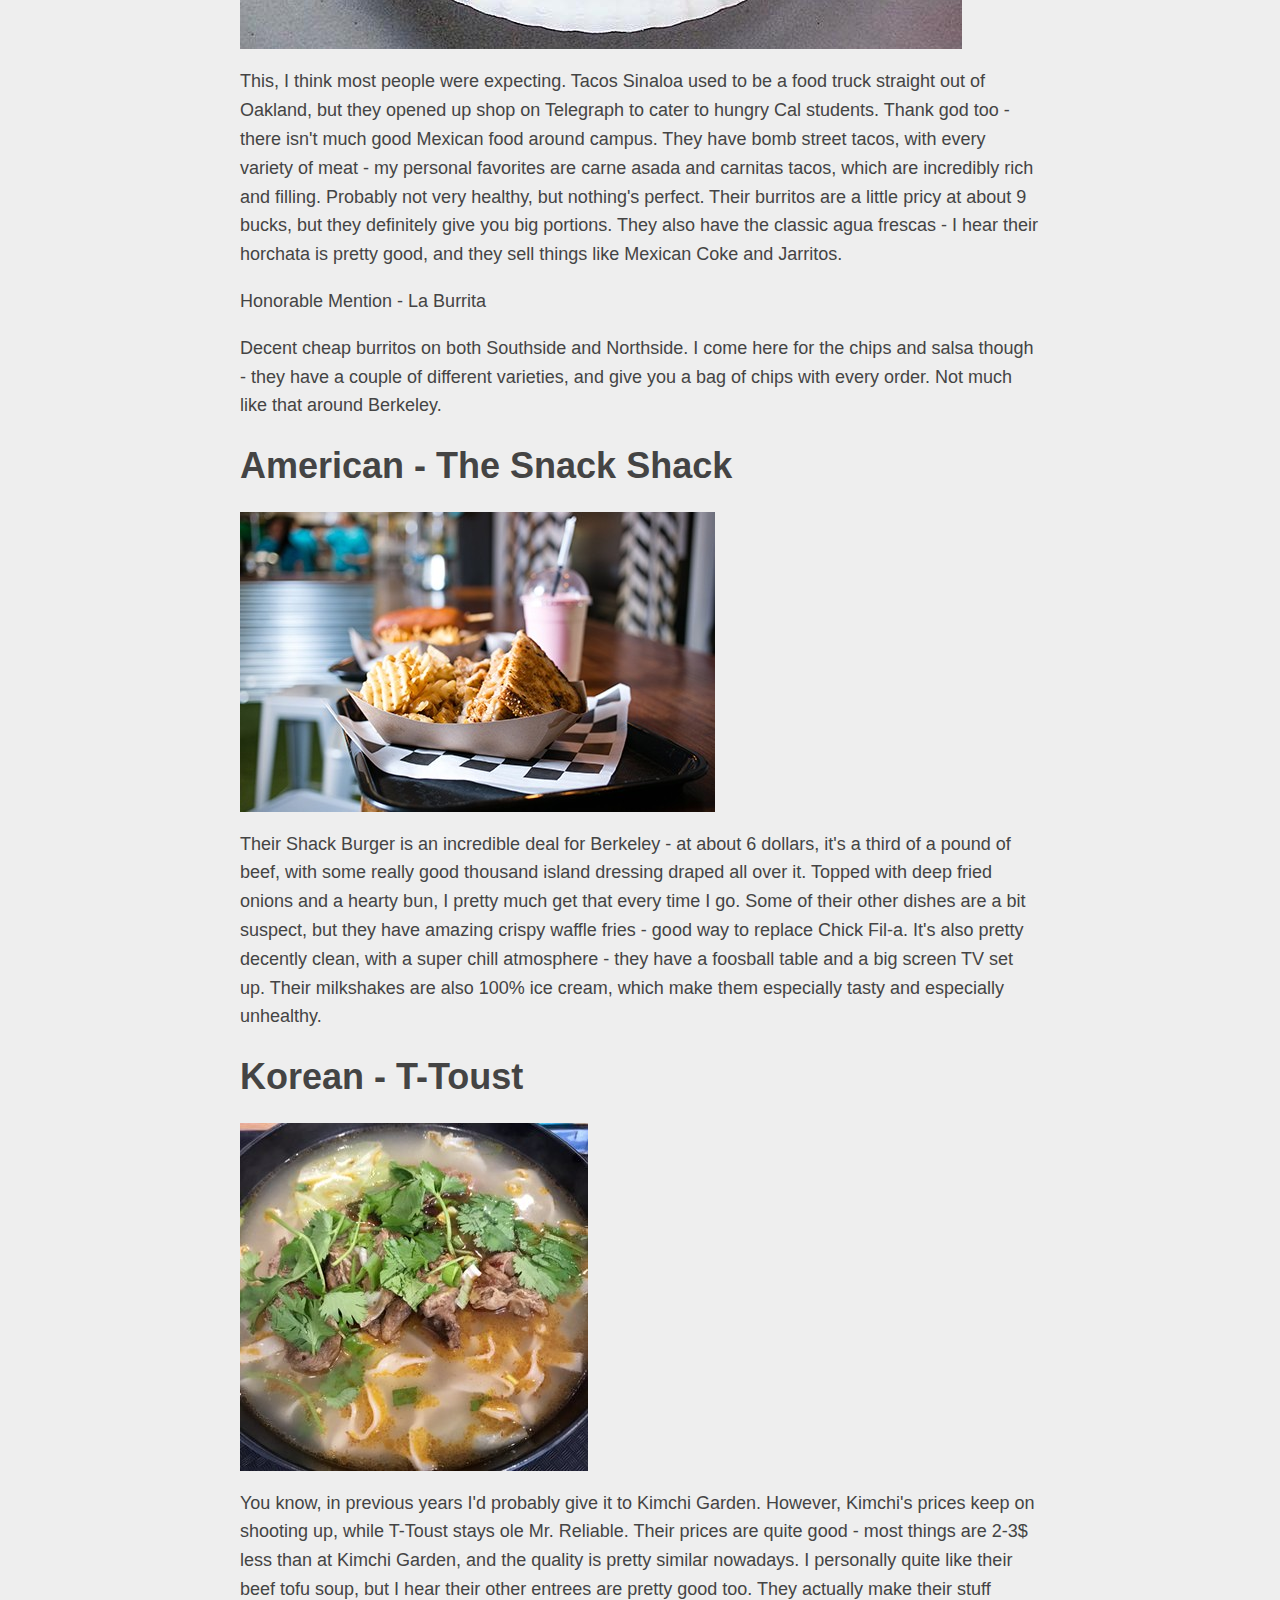
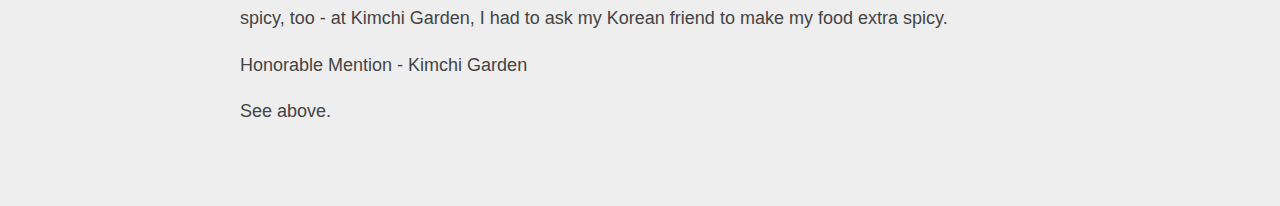
<file: _site/blog/2018/04/14/a-college-students-guide-to-dining-in-berkeley-the-top-restaurants-of-every-cuisine/index.html>
<html>
<head>
    <meta name="viewport" content="width=device-width, initial-scale=1">
    <title>A College Student's Guide to Dining in Berkeley: The Top Restaurants of Every Cuisine</title>
    <link rel="stylesheet" href="/assets/css/styles.css">
</head>
<body>
    
    <div id="head_img" style="background-image: url('/assets/images/delicatearch.jpg')">
    
        <div id="title">A College Student's Guide to Dining in Berkeley: The Top Restaurants of Every Cuisine</div>
    </div>

    <div id="content">
        <h1>A College Student's Guide to Dining in Berkeley: The Top Restaurants of Every Cuisine</h1>
<p>14 Apr 2018</p>

<p>Let's get started!</p>
<h1>Chinese - Famous Bao</h1>
<p><img class="alignnone size-medium" src="/assets/blog/348s.jpg" width="348" height="348" /></p>
<p>I think this one is pretty easy for me. Most Chinese restaurants in Berkeley are, let's just say, not great. Whether it's the quality of the food, or cleanliness, Famous Bao wins out in every category. They offer some really well-priced hotpots under 10 bucks with infinite rice refills - my personal favorite is the spicy chicken. They use a really particular spicy cumin flavor in many different dishes, that is characteristic of Northern China - let's just say it tastes amazing. They also have some of the best non-Korean tofu on campus - their tofu beef pots are some of the cheapest sources of pure protein on campus. I like their <em>baozi</em> (fluffy meat pastry thingies) a bit less - they're a little dry, but their other dishes more than make up for it. Oh yeah, almost forgot to mention - they have hand-pulled noodles, both in soup and dry, that are absolutely amazing.</p>
<p>Honorable Mention - King Dong Restaurant</p>
<p>King Dong definitely wins out in the price category. Dinner/Lunch Specials for just under 6 dollars is probably the cheapest thing you can get in Berkeley. The quality of the food? Maybe a little less, but they put enough sauce on it that it tastes pretty good. It's also a bit far from campus, but I live right above it which is pretty nice :).</p>
<p>&nbsp;</p>
<h1>Indian - Indian Flavors Express</h1>
<p><img class="alignnone size-medium" src="/assets/blog/ls.jpg" width="250" height="250" /></p>
<p>Wow, this was a toughy. I had to choose between the classic House of Curries and IFE, and man, I think Indian Flavors Express wins out. It's kind of in an awkward location - it's stuck in a back alley behind a boba and clothing shop. However, its dishes are hearty, filling, and tasty, and pretty good naan and rice. They also have a pretty decent lunch buffet for 12 dollars, where you can load up on naan and tandoori chicken. I'd probably come here first if I just came back from 30 days on a deserted island. I do think House of Curries has slightly better quality, but IFE definitely wins out in price - the dishes are priced at about 8 dollars, with naan and rice included.</p>
<p>Honorable Mention - House of Curries</p>
<p>See above. I also think House of Curries is not so great in the cleanliness department - the bathrooms there are quite nasty, while IFE is very primly and neatly set up.</p>
<h1>Mexican - Tacos Sinaloa</h1>
<p><img class="alignnone size-medium" src="/assets/blog/11866232_939326789447003_7241758536040259873_n.jpg" width="722" height="722" /></p>
<p>This, I think most people were expecting. Tacos Sinaloa used to be a food truck straight out of Oakland, but they opened up shop on Telegraph to cater to hungry Cal students. Thank god too - there isn't much good Mexican food around campus. They have bomb street tacos, with every variety of meat - my personal favorites are carne asada and carnitas tacos, which are incredibly rich and filling. Probably not very healthy, but nothing's perfect. Their burritos are a little pricy at about 9 bucks, but they definitely give you big portions. They also have the classic agua frescas - I hear their horchata is pretty good, and they sell things like Mexican Coke and Jarritos.</p>
<p>Honorable Mention - La Burrita</p>
<p>Decent cheap burritos on both Southside and Northside. I come here for the chips and salsa though - they have a couple of different varieties, and give you a bag of chips with every order. Not much like that around Berkeley.</p>
<h1>American - The Snack Shack</h1>
<p><img class="alignnone size-medium" src="/assets/blog/mg_food-1_3818.jpg" width="475" height="300" /></p>
<p>Their Shack Burger is an incredible deal for Berkeley - at about 6 dollars, it's a third of a pound of beef, with some really good thousand island dressing draped all over it. Topped with deep fried onions and a hearty bun, I pretty much get that every time I go. Some of their other dishes are a bit suspect, but they have amazing crispy waffle fries - good way to replace Chick Fil-a. It's also pretty decently clean, with a super chill atmosphere - they have a foosball table and a big screen TV set up. Their milkshakes are also 100% ice cream, which make them especially tasty and especially unhealthy.</p>
<h1>Korean - T-Toust</h1>
<p><img class="alignnone size-medium" src="/assets/blog/348s.jpg" width="348" height="348" /></p>
<p>You know, in previous years I'd probably give it to Kimchi Garden. However, Kimchi's prices keep on shooting up, while T-Toust stays ole Mr. Reliable. Their prices are quite good - most things are 2-3$ less than at Kimchi Garden, and the quality is pretty similar nowadays. I personally quite like their beef tofu soup, but I hear their other entrees are pretty good too. They actually make their stuff spicy, too - at Kimchi Garden, I had to ask my Korean friend to make my food extra spicy.</p>
<p>Honorable Mention - Kimchi Garden</p>
<p>See above.</p>


    </div>

    <div id="tag"><a href="/">antiamoebic</a></div>
</body>
</html>
</file>
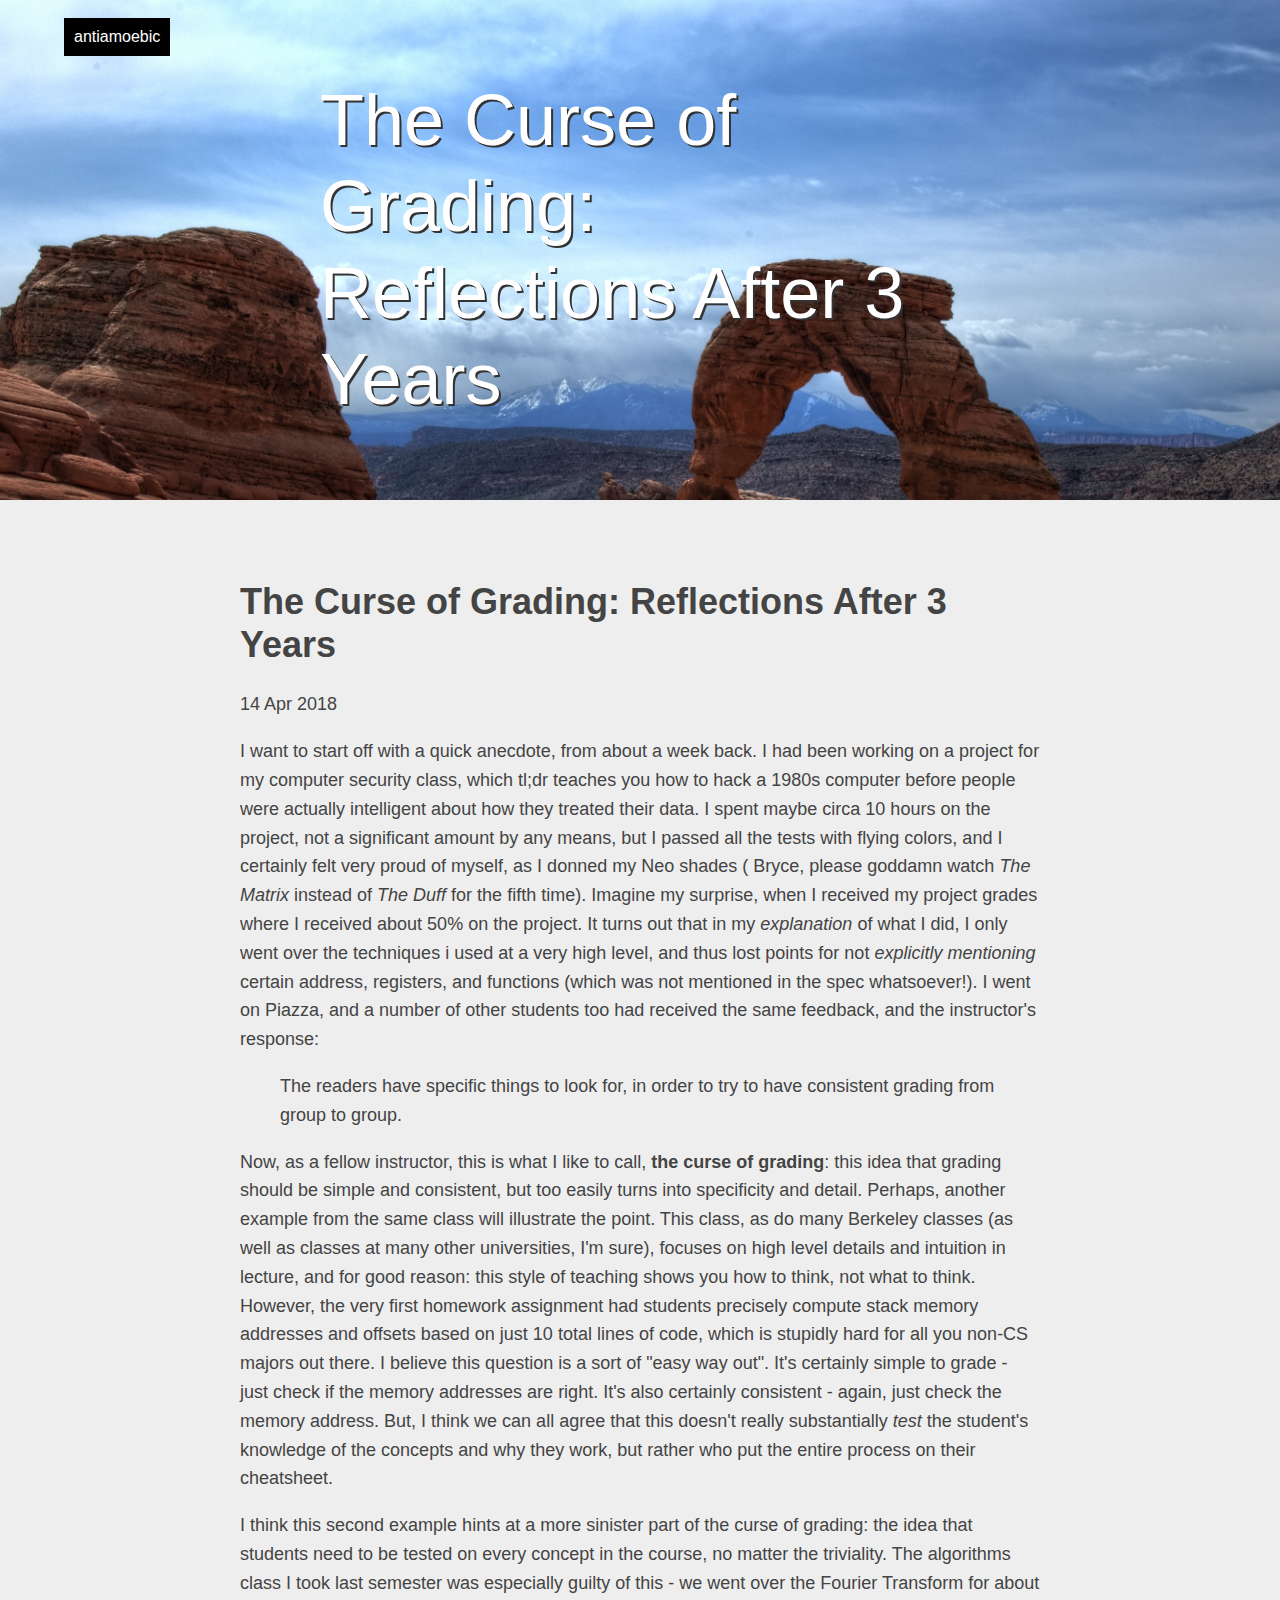
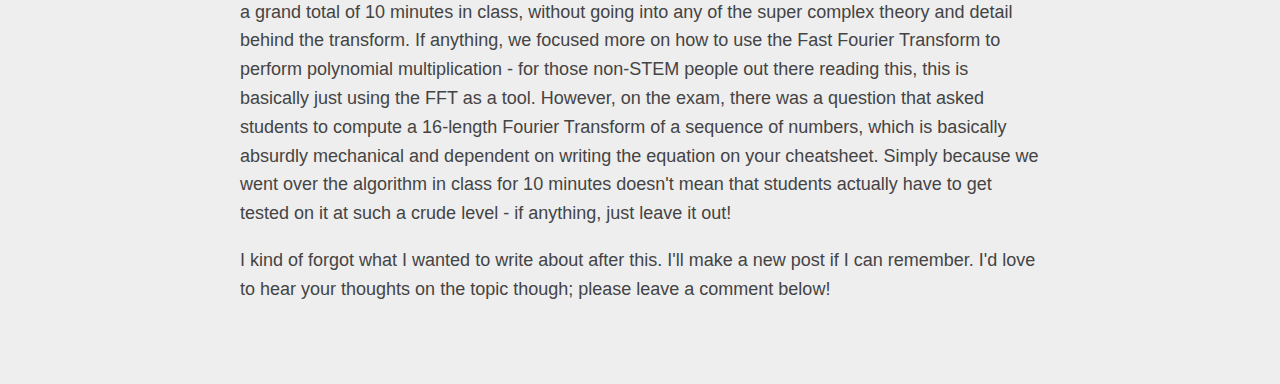
<file: _site/blog/2018/04/14/the-curse-of-grading-reflections-after-3-years/index.html>
<html>
<head>
    <meta name="viewport" content="width=device-width, initial-scale=1">
    <title>The Curse of Grading: Reflections After 3 Years</title>
    <link rel="stylesheet" href="/assets/css/styles.css">
</head>
<body>
    
    <div id="head_img" style="background-image: url('/assets/images/delicatearch.jpg')">
    
        <div id="title">The Curse of Grading: Reflections After 3 Years</div>
    </div>

    <div id="content">
        <h1>The Curse of Grading: Reflections After 3 Years</h1>
<p>14 Apr 2018</p>

<p>I want to start off with a quick anecdote, from about a week back. I had been working on a project for my computer security class, which tl;dr teaches you how to hack a 1980s computer before people were actually intelligent about how they treated their data. I spent maybe circa 10 hours on the project, not a significant amount by any means, but I passed all the tests with flying colors, and I certainly felt very proud of myself, as I donned my Neo shades ( Bryce, please goddamn watch <em>The Matrix</em> instead of <em>The Duff</em> for the fifth time). Imagine my surprise, when I received my project grades where I received about 50% on the project. It turns out that in my <em>explanation</em> of what I did, I only went over the techniques i used at a very high level, and thus lost points for not <em>explicitly mentioning</em> certain address, registers, and functions (which was not mentioned in the spec whatsoever!). I went on Piazza, and a number of other students too had received the same feedback, and the instructor's response:</p>
<blockquote><p><span class="actual_reply_text post_region_text" data-pats="text">The readers have specific things to look for, in order to try to have consistent grading from group to group. </span></p></blockquote>
<p>Now, as a fellow instructor, this is what I like to call, <strong>the curse of grading</strong>: this idea that grading should be simple and consistent, but too easily turns into specificity and detail. Perhaps, another example from the same class will illustrate the point. This class, as do many Berkeley classes (as well as classes at many other universities, I'm sure), focuses on high level details and intuition in lecture, and for good reason: this style of teaching shows you how to think, not what to think. However, the very first homework assignment had students precisely compute stack memory addresses and offsets based on just 10 total lines of code, which is stupidly hard for all you non-CS majors out there. I believe this question is a sort of "easy way out". It's certainly simple to grade -  just check if the memory addresses are right. It's also certainly consistent - again, just check the memory address. But, I think we can all agree that this doesn't really substantially <em>test</em> the student's knowledge of the concepts and why they work, but rather who put the entire process on their cheatsheet.</p>
<p>I think this second example hints at a more sinister part of the curse of grading: the idea that students need to be tested on every concept in the course, no matter the triviality. The algorithms class I took last semester was especially guilty of this - we went over the Fourier Transform for about a grand total of 10 minutes in class, without going into any of the super complex theory and detail behind the transform. If anything, we focused more on how to use the Fast Fourier Transform to perform polynomial multiplication - for those non-STEM people out there reading this, this is basically just using the FFT as a tool. However, on the exam, there was a question that asked students to compute a 16-length Fourier Transform of a sequence of numbers, which is basically absurdly mechanical and dependent on writing the equation on your cheatsheet. Simply because we went over the algorithm in class for 10 minutes doesn't mean that students actually have to get tested on it at such a crude level - if anything, just leave it out!</p>
<p>I kind of forgot what I wanted to write about after this. I'll make a new post if I can remember. I'd love to hear your thoughts on the topic though; please leave a comment below!</p>


    </div>

    <div id="tag"><a href="/">antiamoebic</a></div>
</body>
</html>
</file>
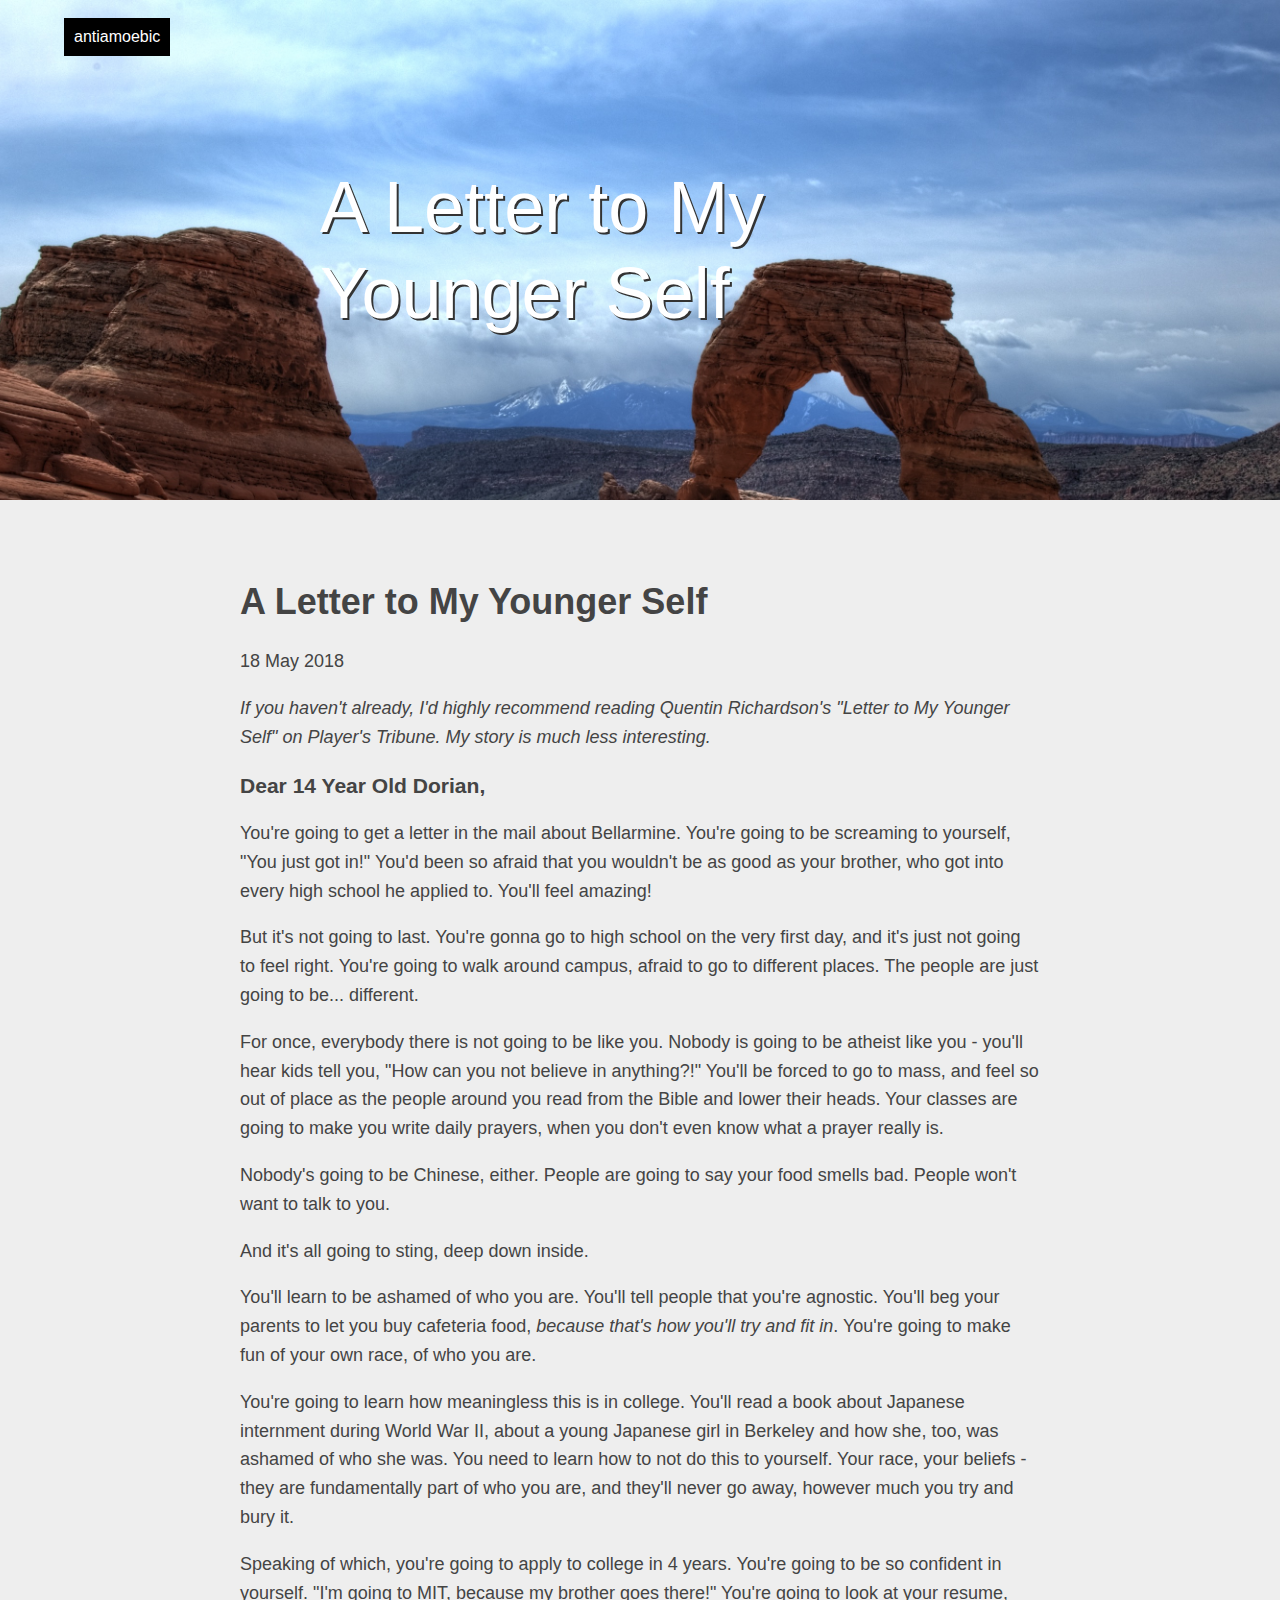
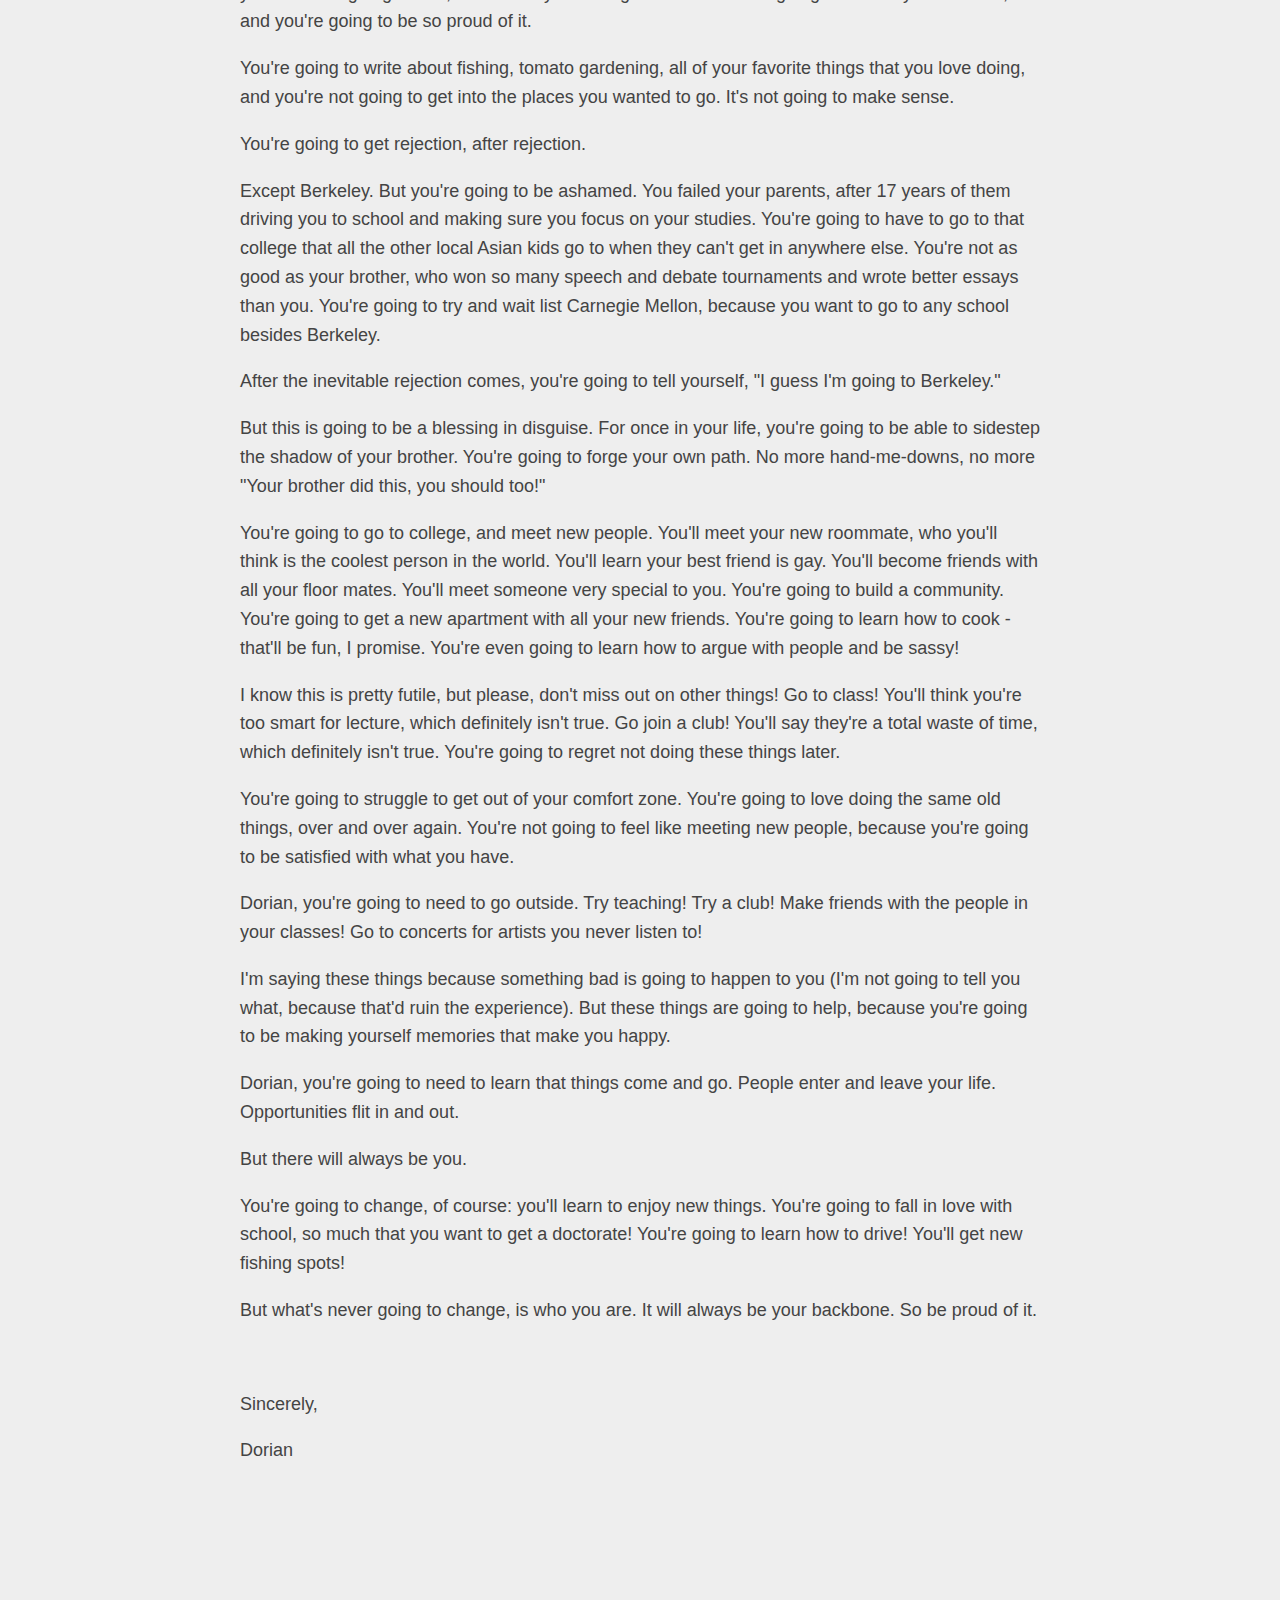
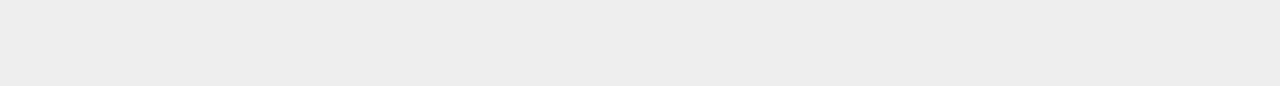
<file: _site/blog/2018/05/18/a-letter-to-my-younger-self/index.html>
<html>
<head>
    <meta name="viewport" content="width=device-width, initial-scale=1">
    <title>A Letter to My Younger Self</title>
    <link rel="stylesheet" href="/assets/css/styles.css">
</head>
<body>
    
    <div id="head_img" style="background-image: url('/assets/images/delicatearch.jpg')">
    
        <div id="title">A Letter to My Younger Self</div>
    </div>

    <div id="content">
        <h1>A Letter to My Younger Self</h1>
<p>18 May 2018</p>

<p><em>If you haven't already, I'd highly recommend reading Quentin Richardson's "Letter to My Younger Self" on Player's Tribune. My story is much less interesting. </em></p>
<h3>Dear 14 Year Old Dorian,</h3>
<p>You're going to get a letter in the mail about Bellarmine. You're going to be screaming to yourself, "You just got in!" You'd been so afraid that you wouldn't be as good as your brother, who got into every high school he applied to. You'll feel amazing!</p>
<p>But it's not going to last. You're gonna go to high school on the very first day, and it's just not going to feel right. You're going to walk around campus, afraid to go to different places. The people are just going to be... different.</p>
<p>For once, everybody there is not going to be like you. Nobody is going to be atheist like you - you'll hear kids tell you, "How can you not believe in anything?!" You'll be forced to go to mass, and feel so out of place as the people around you read from the Bible and lower their heads. Your classes are going to make you write daily prayers, when you don't even know what a prayer really is.</p>
<p>Nobody's going to be Chinese, either. People are going to say your food smells bad. People won't want to talk to you.</p>
<p>And it's all going to sting, deep down inside.</p>
<p>You'll learn to be ashamed of who you are. You'll tell people that you're agnostic. You'll beg your parents to let you buy cafeteria food, <em>because that's how you'll try and fit in</em>. You're going to make fun of your own race, of who you are.</p>
<p>You're going to learn how meaningless this is in college. You'll read a book about Japanese internment during World War II, about a young Japanese girl in Berkeley and how she, too, was ashamed of who she was. You need to learn how to not do this to yourself. Your race, your beliefs - they are fundamentally part of who you are, and they'll never go away, however much you try and bury it.</p>
<p>Speaking of which, you're going to apply to college in 4 years. You're going to be so confident in yourself. "I'm going to MIT, because my brother goes there!" You're going to look at your resume, and you're going to be so proud of it.</p>
<p>You're going to write about fishing, tomato gardening, all of your favorite things that you love doing, and you're not going to get into the places you wanted to go. It's not going to make sense.</p>
<p>You're going to get rejection, after rejection.</p>
<p>Except Berkeley. But you're going to be ashamed. You failed your parents, after 17 years of them driving you to school and making sure you focus on your studies. You're going to have to go to that college that all the other local Asian kids go to when they can't get in anywhere else. You're not as good as your brother, who won so many speech and debate tournaments and wrote better essays than you. You're going to try and wait list Carnegie Mellon, because you want to go to any school besides Berkeley.</p>
<p>After the inevitable rejection comes, you're going to tell yourself, "I guess I'm going to Berkeley."</p>
<p>But this is going to be a blessing in disguise. For once in your life, you're going to be able to sidestep the shadow of your brother. You're going to forge your own path. No more hand-me-downs, no more "Your brother did this, you should too!"</p>
<p>You're going to go to college, and meet new people. You'll meet your new roommate, who you'll think is the coolest person in the world. You'll learn your best friend is gay. You'll become friends with all your floor mates. You'll meet someone very special to you. You're going to build a community. You're going to get a new apartment with all your new friends. You're going to learn how to cook - that'll be fun, I promise. You're even going to learn how to argue with people and be sassy!</p>
<p>I know this is pretty futile, but please, don't miss out on other things! Go to class! You'll think you're too smart for lecture, which definitely isn't true. Go join a club! You'll say they're a total waste of time, which definitely isn't true. You're going to regret not doing these things later.</p>
<p>You're going to struggle to get out of your comfort zone. You're going to love doing the same old things, over and over again. You're not going to feel like meeting new people, because you're going to be satisfied with what you have.</p>
<p>Dorian, you're going to need to go outside. Try teaching! Try a club! Make friends with the people in your classes! Go to concerts for artists you never listen to!</p>
<p>I'm saying these things because something bad is going to happen to you (I'm not going to tell you what, because that'd ruin the experience). But these things are going to help, because you're going to be making yourself memories that make you happy.</p>
<p>Dorian, you're going to need to learn that things come and go. People enter and leave your life. Opportunities flit in and out.</p>
<p>But there will always be you.</p>
<p>You're going to change, of course: you'll learn to enjoy new things. You're going to fall in love with school, so much that you want to get a doctorate! You're going to learn how to drive! You'll get new fishing spots!</p>
<p>But what's never going to change, is who you are. It will always be your backbone. So be proud of it.</p>
<p>&nbsp;</p>
<p>Sincerely,</p>
<p>Dorian</p>
<p>&nbsp;</p>
<p>&nbsp;</p>
<p>&nbsp;</p>


    </div>

    <div id="tag"><a href="/">antiamoebic</a></div>
</body>
</html>
</file>
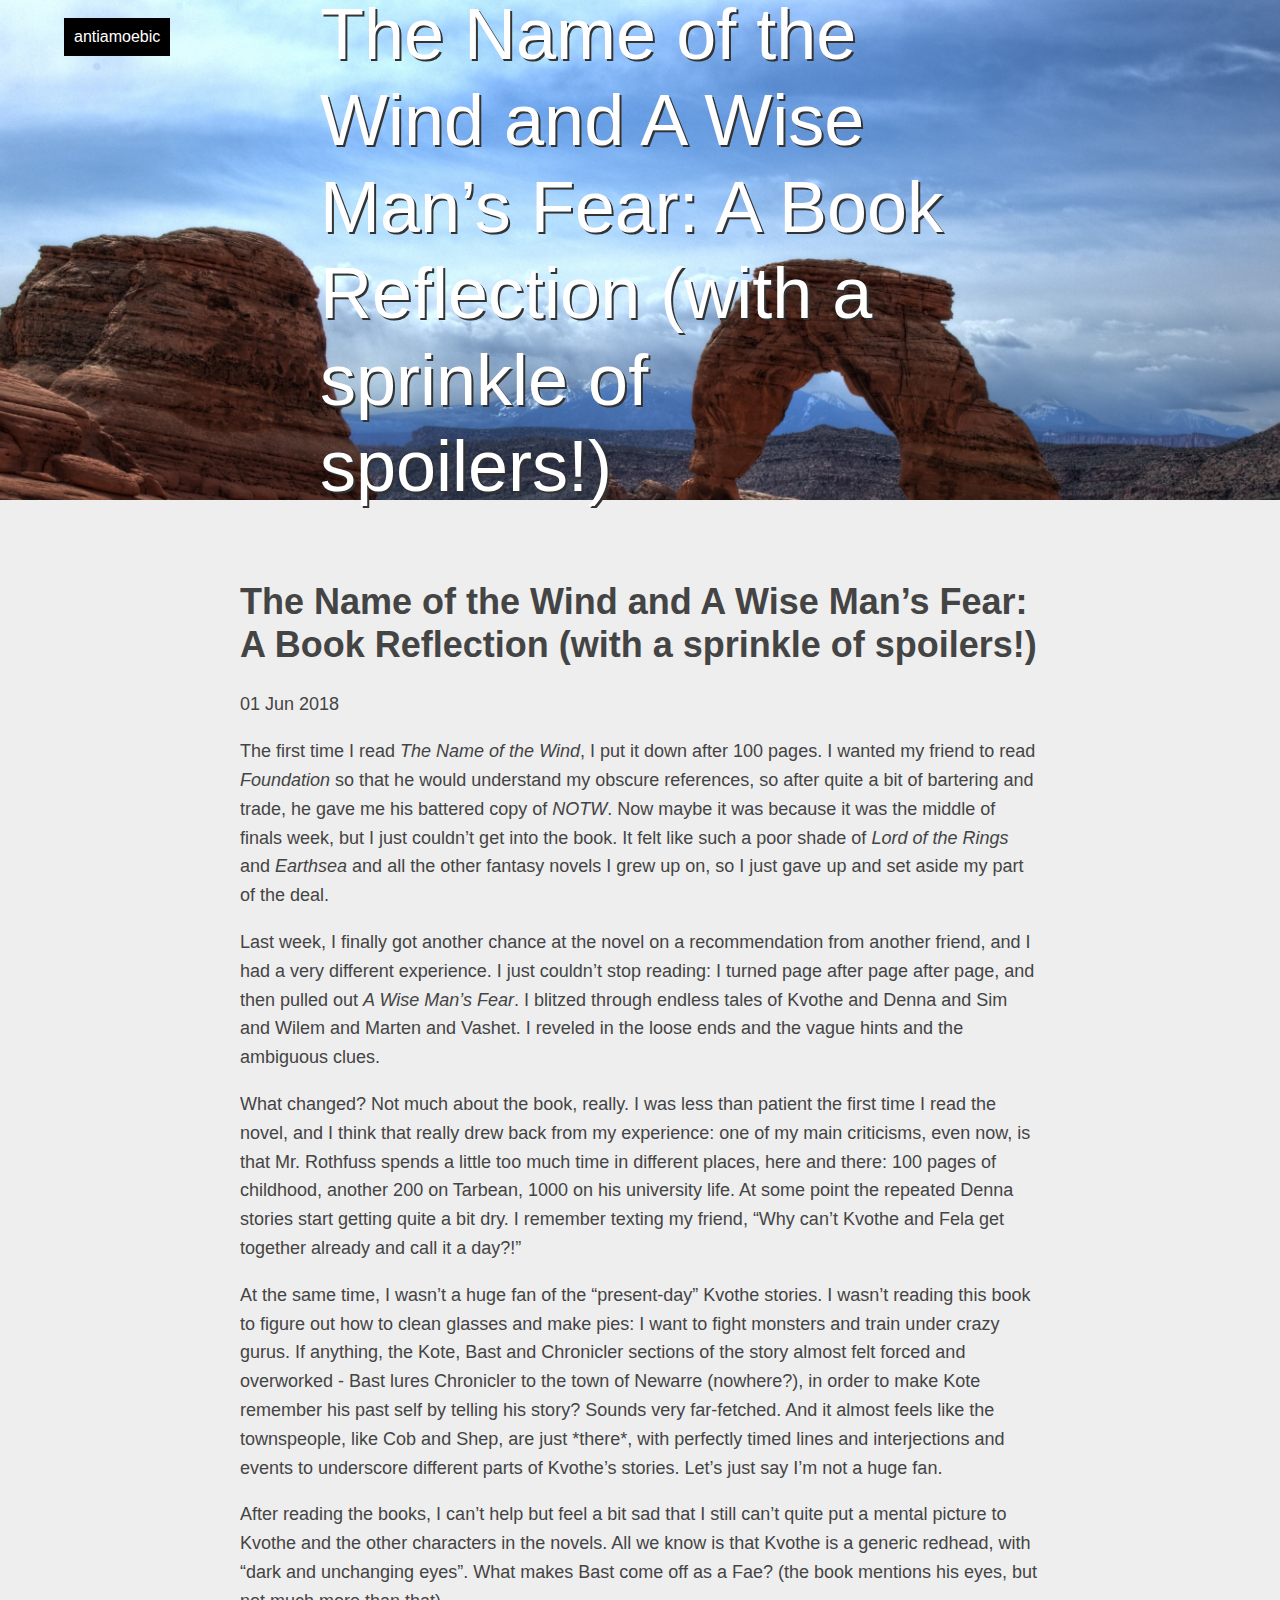
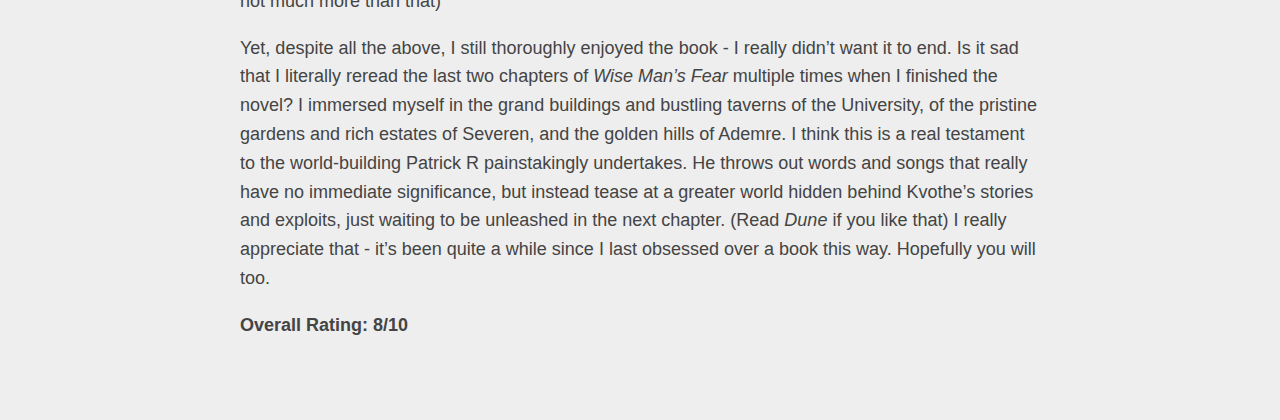
<file: _site/blog/2018/06/01/the-name-of-the-wind-and-a-wise-mans-fear-a-book-reflection-with-a-sprinkle-of-spoilers/index.html>
<html>
<head>
    <meta name="viewport" content="width=device-width, initial-scale=1">
    <title>The Name of the Wind and A Wise Man’s Fear: A Book Reflection (with a sprinkle of spoilers!)</title>
    <link rel="stylesheet" href="/assets/css/styles.css">
</head>
<body>
    
    <div id="head_img" style="background-image: url('/assets/images/delicatearch.jpg')">
    
        <div id="title">The Name of the Wind and A Wise Man’s Fear: A Book Reflection (with a sprinkle of spoilers!)</div>
    </div>

    <div id="content">
        <h1>The Name of the Wind and A Wise Man’s Fear: A Book Reflection (with a sprinkle of spoilers!)</h1>
<p>01 Jun 2018</p>

<p>The first time I read <em>The Name of the Wind</em>, I put it down after 100 pages. I wanted my friend to read <em>Foundation</em> so that he would understand my obscure references, so after quite a bit of bartering and trade, he gave me his battered copy of <em>NOTW</em>. Now maybe it was because it was the middle of finals week, but I just couldn’t get into the book. It felt like such a poor shade of <em>Lord of the Rings</em> and <em>Earthsea</em> and all the other fantasy novels I grew up on, so I just gave up and set aside my part of the deal.</p>
<p>Last week, I finally got another chance at the novel on a recommendation from another friend, and I had a very different experience. I just couldn’t stop reading: I turned page after page after page, and then pulled out <em>A Wise Man’s Fear</em>. I blitzed through endless tales of Kvothe and Denna and Sim and Wilem and Marten and Vashet. I reveled in the loose ends and the vague hints and the ambiguous clues.</p>
<p>What changed? Not much about the book, really. I was less than patient the first time I read the novel, and I think that really drew back from my experience: one of my main criticisms, even now, is that Mr. Rothfuss spends a little too much time in different places, here and there: 100 pages of childhood, another 200 on Tarbean, 1000 on his university life. At some point the repeated Denna stories start getting quite a bit dry. I remember texting my friend, “Why can’t Kvothe and Fela get together already and call it a day?!”</p>
<p>At the same time, I wasn’t a huge fan of the “present-day” Kvothe stories. I wasn’t reading this book to figure out how to clean glasses and make pies: I want to fight monsters and train under crazy gurus. If anything, the Kote, Bast and Chronicler sections of the story almost felt forced and overworked - Bast lures Chronicler to the town of Newarre (nowhere?), in order to make Kote remember his past self by telling his story? Sounds very far-fetched. And it almost feels like the townspeople, like Cob and Shep, are just *there*, with perfectly timed lines and interjections and events to underscore different parts of Kvothe’s stories. Let’s just say I’m not a huge fan.</p>
<p>After reading the books, I can’t help but feel a bit sad that I still can’t quite put a mental picture to Kvothe and the other characters in the novels. All we know is that Kvothe is a generic redhead, with “dark and unchanging eyes”. What makes Bast come off as a Fae? (the book mentions his eyes, but not much more than that)</p>
<p>Yet, despite all the above, I still thoroughly enjoyed the book - I really didn’t want it to end. Is it sad that I literally reread the last two chapters of <em>Wise Man’s Fear</em> multiple times when I finished the novel? I immersed myself in the grand buildings and bustling taverns of the University, of the pristine gardens and rich estates of Severen, and the golden hills of Ademre. I think this is a real testament to the world-building Patrick R painstakingly undertakes. He throws out words and songs that really have no immediate significance, but instead tease at a greater world hidden behind Kvothe’s stories and exploits, just waiting to be unleashed in the next chapter. (Read<em> Dune</em> if you like that) I really appreciate that - it’s been quite a while since I last obsessed over a book this way. Hopefully you will too.</p>
<p><strong>Overall Rating: 8/10</strong></p>


    </div>

    <div id="tag"><a href="/">antiamoebic</a></div>
</body>
</html>
</file>
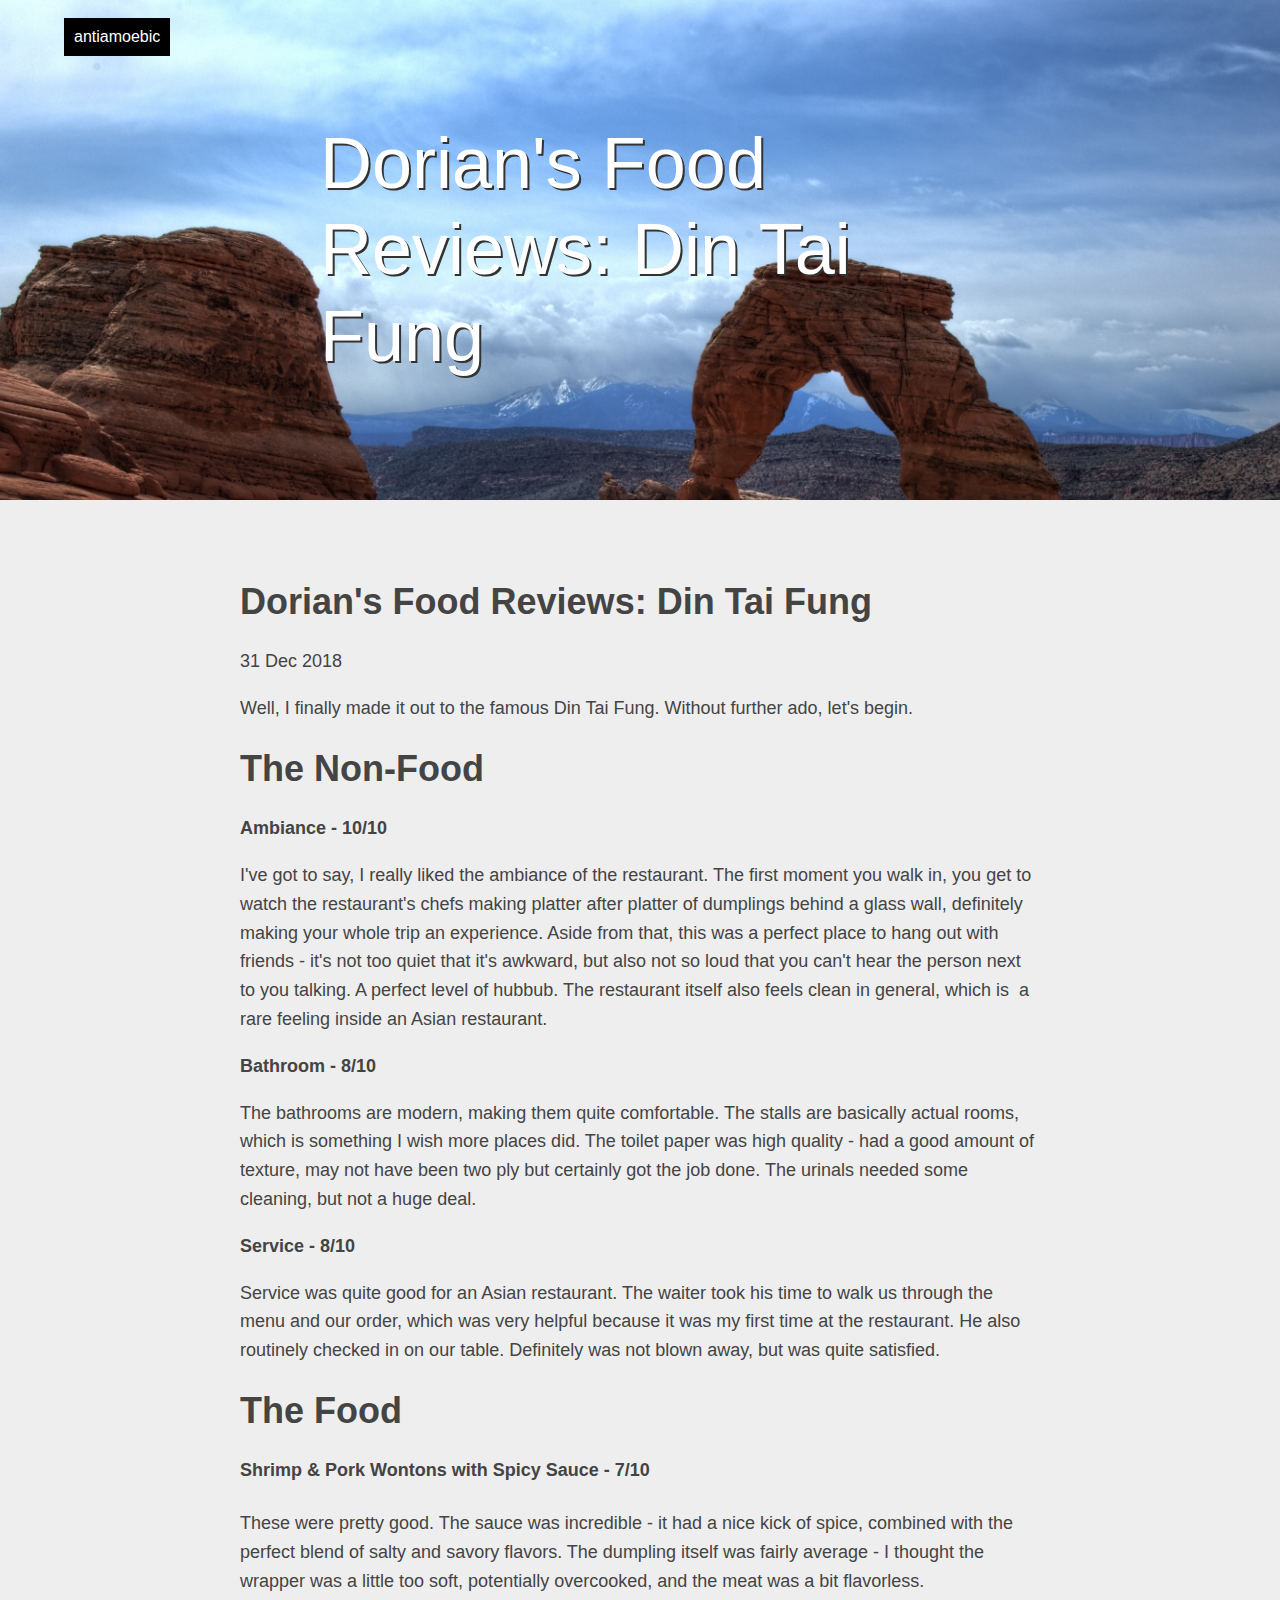
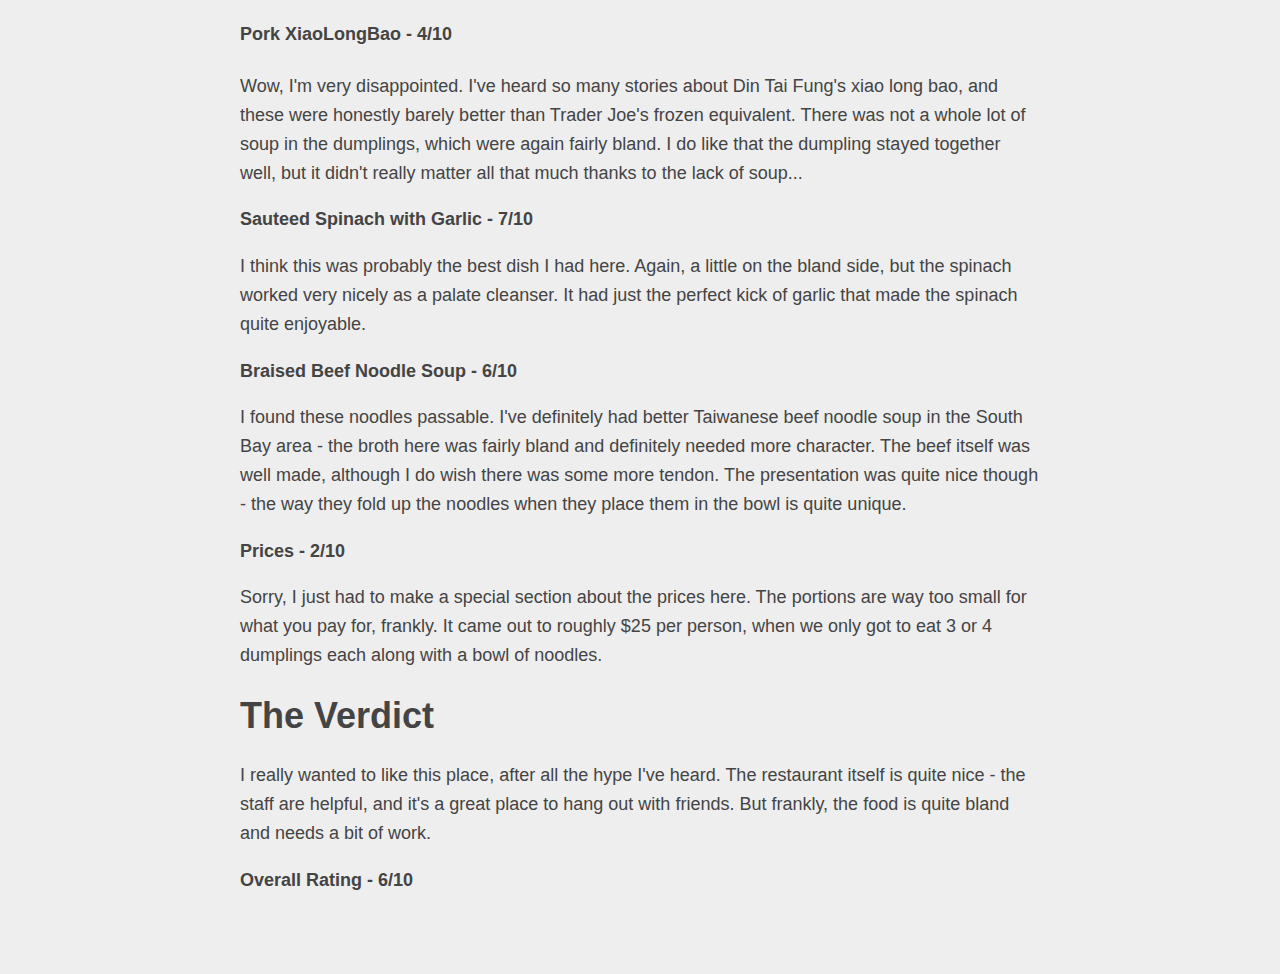
<file: _site/blog/2018/12/31/dorians-food-reviews-din-tai-fung/index.html>
<html>
<head>
    <meta name="viewport" content="width=device-width, initial-scale=1">
    <title>Dorian's Food Reviews: Din Tai Fung</title>
    <link rel="stylesheet" href="/assets/css/styles.css">
</head>
<body>
    
    <div id="head_img" style="background-image: url('/assets/images/delicatearch.jpg')">
    
        <div id="title">Dorian's Food Reviews: Din Tai Fung</div>
    </div>

    <div id="content">
        <h1>Dorian's Food Reviews: Din Tai Fung</h1>
<p>31 Dec 2018</p>

<p>Well, I finally made it out to the famous Din Tai Fung. Without further ado, let's begin.</p>
<h1>The Non-Food</h1>
<p><strong>Ambiance - 10/10</strong></p>
<p>I've got to say, I really liked the ambiance of the restaurant. The first moment you walk in, you get to watch the restaurant's chefs making platter after platter of dumplings behind a glass wall, definitely making your whole trip an experience. Aside from that, this was a perfect place to hang out with friends - it's not too quiet that it's awkward, but also not so loud that you can't hear the person next to you talking. A perfect level of hubbub. The restaurant itself also feels clean in general, which is  a rare feeling inside an Asian restaurant.</p>
<p><strong>Bathroom - 8/10</strong></p>
<p>The bathrooms are modern, making them quite comfortable. The stalls are basically actual rooms, which is something I wish more places did. The toilet paper was high quality - had a good amount of texture, may not have been two ply but certainly got the job done. The urinals needed some cleaning, but not a huge deal.</p>
<p><strong>Service - 8/10</strong></p>
<p>Service was quite good for an Asian restaurant. The waiter took his time to walk us through the menu and our order, which was very helpful because it was my first time at the restaurant. He also routinely checked in on our table. Definitely was not blown away, but was quite satisfied.</p>
<h1>The Food</h1>
<h4>Shrimp &amp; Pork Wontons with Spicy Sauce - 7/10</h4>
<p>These were pretty good. The sauce was incredible - it had a nice kick of spice, combined with the perfect blend of salty and savory flavors. The dumpling itself was fairly average - I thought the wrapper was a little too soft, potentially overcooked, and the meat was a bit flavorless.</p>
<h4>Pork XiaoLongBao - 4/10</h4>
<p>Wow, I'm very disappointed. I've heard so many stories about Din Tai Fung's xiao long bao, and these were honestly barely better than Trader Joe's frozen equivalent. There was not a whole lot of soup in the dumplings, which were again fairly bland. I do like that the dumpling stayed together well, but it didn't really matter all that much thanks to the lack of soup...</p>
<p><strong>Sauteed Spinach with Garlic - 7/10<br />
</strong></p>
<p>I think this was probably the best dish I had here. Again, a little on the bland side, but the spinach worked very nicely as a palate cleanser. It had just the perfect kick of garlic that made the spinach quite enjoyable.</p>
<p><strong>Braised Beef Noodle Soup - 6/10</strong></p>
<p>I found these noodles passable. I've definitely had better Taiwanese beef noodle soup in the South Bay area - the broth here was fairly bland and definitely needed more character. The beef itself was well made, although I do wish there was some more tendon. The presentation was quite nice though - the way they fold up the noodles when they place them in the bowl is quite unique.</p>
<p><strong>Prices - 2/10</strong></p>
<p>Sorry, I just had to make a special section about the prices here. The portions are way too small for what you pay for, frankly. It came out to roughly $25 per person, when we only got to eat 3 or 4 dumplings each along with a bowl of noodles.</p>
<h1>The Verdict</h1>
<p>I really wanted to like this place, after all the hype I've heard. The restaurant itself is quite nice - the staff are helpful, and it's a great place to hang out with friends. But frankly, the food is quite bland and needs a bit of work.</p>
<p><strong>Overall Rating - 6/10</strong></p>


    </div>

    <div id="tag"><a href="/">antiamoebic</a></div>
</body>
</html>
</file>
<file: assets/css/styles.css>
body, html {
    margin: 0;
    padding: 0;
    background-color: #EEEEEE;
    font-family: Arial, Helvetica, sans-serif;
}

#head_img {
    background-image: url("{{page.image}}");

    min-height: 500px;

    background-attachment: fixed;
    background-position: center;
    background-repeat: no-repeat;
    background-size: cover;

    margin: 0;
    position:relative;
}
#head_img #title {
    position: absolute;
    top: 50%;
    left: 50%;
    transform: translate(-50%, -50%);
    color: white;
    font-size: 72px;
    line-height:1.2;

    -webkit-filter: drop-shadow(2px 2px #333);
            filter: drop-shadow(2px 2px #333);
}

#content {
    max-width: 800px;
    margin: 80px auto;
    line-height: 1.6;
    font-size: 18px;
    color:#444;
}

#content img {
    max-width: 100%;
    height: auto;
}

h1,h2,h3{line-height:1.2}

#tag {
    position: fixed;
    left: 5%;
    top: 2%;
    background-color: black;
    color: white;
    padding: 10px;
}

#tag a {
    text-decoration: none;
    color: white;
}

.caption {
    text-align: center;
    color: black;
}

.date {
    color: #888;
}

#read_more {
    margin-top: 100px;
    background-color: black;
    color: white;
    padding: 10px;
    text-align: center;
    display: inline-block;
    font-size: 16px;
}
#read_more a {
    text-decoration: none;
    color: white;
}
</file>
